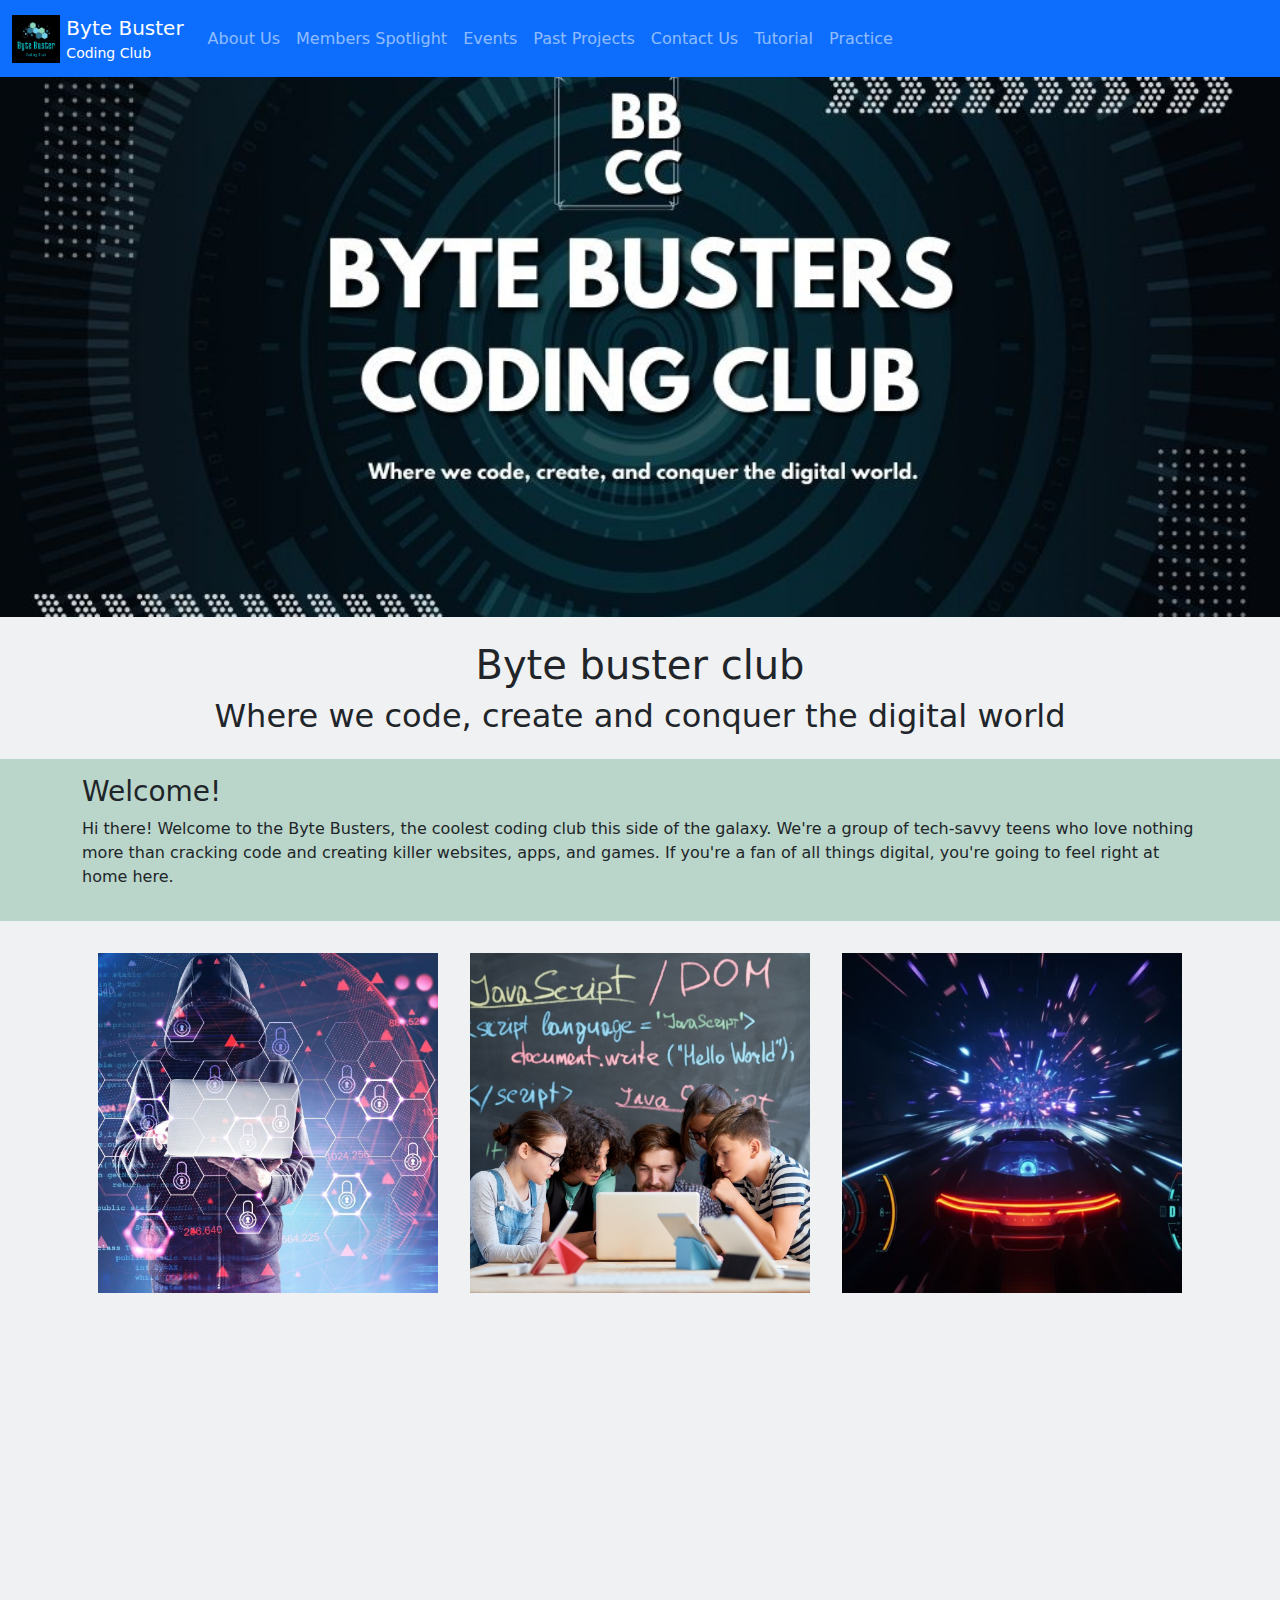
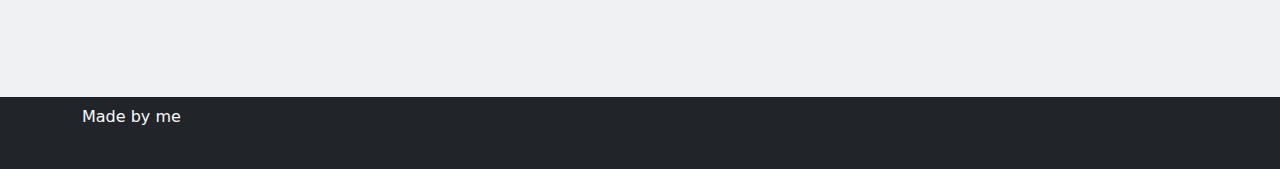
<file: index.html>
<!DOCTYPE html>
<html lang="en-SG">
<head>
	<meta charset="utf-8"/>
	<meta name="viewport" content="width=device-width"/>
	<!-- Take note that <head> section is different from header or <h1> -->
	<title>Byte Buster Coding Club</title>
	<script src="script/jquery.min.js"></script>
	<!-- Task 2: Add in script for script/bootstrap.js here -->
	<script src="script/bootstrap.js"></script>
	<link href="script/bootstrap.css" rel="stylesheet">
	<link href="script/index.css" rel="stylesheet">
	<!-- Task 3: Add in link to stylesheet script/index.css -->
	<link href="img/favicon-bbcc.png" rel="icon">
	<!-- Challenge: Add in icon img/favicon-bbcc.png -->
</head>
<body class="bg-secondary bg-opacity-10" style="min-width:320px">
	<header>
		<nav class="navbar navbar-dark navbar-expand-lg bg-primary">
			<div class="container-fluid">
				<a class="navbar-brand" href="index.html">
					<img src="img/logo-bbcc.png" alt="logo" class="d-inline-block" style="max-height:3rem">
					<span class="d-none d-sm-inline-block align-middle">Byte Buster<small class="d-block lh-xs fs-7">Coding Club</small></span>
				</a>
				<button class="navbar-toggler" type="button" data-bs-toggle="collapse" data-bs-target="#navlinks"><span class="navbar-toggler-icon"></span></button>
				<div class="collapse navbar-collapse" id="navlinks">
					<ul class="navbar-nav mr-auto mb-2 mb-lg-0">
						
						<li class="nav-item"><a class="nav-link" href="aboutus.html">About Us</a></li>
						<li class="nav-item"><a class="nav-link" href="memberspotlight.html">Members Spotlight</a></li>
						<li class="nav-item"><a class="nav-link" href="events.html">Events</a></li>
						<li class="nav-item"><a class="nav-link" href="projects.html">Past Projects</a></li>
						<li class="nav-item"><a class="nav-link" href="contacts.html">Contact Us</a></li>
						<li class="nav-item"><a class="nav-link" href="tutorial.html">Tutorial</a></li>
						<li class="nav-item"><a class="nav-link" href="practice.html">Practice</a></li>
						
            <!-- add list item for events.html --> 
            <!-- add list item for projects.html --> 
            <!-- add list item for contacts.html --> 
					</ul>
				</div>
			</div>
		</nav>
	</header>
	<!-- Here the main container where students should code -->
	<article class="min-vh-100">
		<!-- Start Banner Region -->
		<div id="banner"></div>
    <!-- End Banner Region -->
		<!-- Start Page Header -->
		<div class="container pt-4 py-3">
			<h1 class="text-center">Byte buster club</h1>
			<h2 class="text-center">Where we code, create and conquer the digital world</h2>
			
      <!-- (Page Header Task 1) Add a <h1> text here to add a Page Header
           There are <h1> to <h6> for different sizes -->
      
      <!-- (Page Header Task 2) Add a <h2> text to add a subtext or a tagline
          e.g. "Where we code, create and conquer the digital world" -->
      <!-- BONUS: Add a css class attribute attribute to make it center by adding text-center --> 
		</div>
    <!-- End Page Header -->
		<!-- Start Leading Text -->
		<div class="py-3 bg-success bg-opacity-25">
			<div class="container">
        <!-- (Leading Text 1) Add a <h3> class for the Welcome Note -->
				<h3>Welcome!</h3>
        <!-- (Leading Text 2) Add a <p> paragraph with a short introduction -->
				<p>Hi there! Welcome to the Byte Busters, the coolest coding club this side of the galaxy. We're a group of tech-savvy teens who love nothing more than cracking code and creating killer websites, apps, and games. If you're a fan of all things digital, you're going to feel right at home here.</p>
        
        <!-- Here is an example of what you can write in the paragraph :
        Hi there! Welcome to the Byte Busters, the coolest coding club this side of the galaxy. We're a group of tech-savvy teens who love nothing more than cracking code and creating killer websites, apps, and games. If you're a fan of all things digital, you're going to feel right at home here.
        -->
			</div>
		</div>
    <!-- End Leading Text -->
		<!-- Key section -->
		<div class="container py-3">
			<div class="d-flex flex-wrap justify-content-around">
				<div class="col-12 col-sm-6 col-md-4 col-xxl-3 p-3">
					<a class="position-relative img-overlay-container d-block" href="events.html">
						<img class="w-100" src="img/hacker.png" alt="hacker" decoding="async" loading="lazy"/>
						<div class="position-absolute top-0 left-0 w-100 h-100 bg-dark bg-opacity-75 text-light img-overlay">
							<span class="position-absolute top-50 left-50 translate-middle h4">Events</span>
						</div>
					</a>
				</div>
				<div class="col-12 col-sm-6 col-md-4 col-xxl-3 p-3">
					<a class="position-relative img-overlay-container d-block" href="memberspotlight.html">
						<img class="w-100" src="img/clubphoto.png" alt="hacker" decoding="async" loading="lazy"/>
						<div class="position-absolute top-0 left-0 w-100 h-100 bg-dark bg-opacity-75 text-light img-overlay">
							<span class="position-absolute top-50 left-50 translate-middle h4">Members Spotlight</span>
						</div>
					</a>
				</div>
				<div class="col-12 col-sm-6 col-md-4 col-xxl-3 p-3">
					<a class="position-relative img-overlay-container d-block" href="projects.html">
						<img class="w-100" src="img/gamescene-2.png" alt="hacker" decoding="async" loading="lazy"/>
						<div class="position-absolute top-0 left-0 w-100 h-100 bg-dark bg-opacity-75 text-light img-overlay">
							<span class="position-absolute top-50 left-50 translate-middle h4">Past Projects</span>
						</div>
					</a>
				</div>
				<div class="col-12 col-sm-6 col-md-4 col-xxl-3 p-3">
					<a class="position-relative img-overlay-container d-block" href="contacts.html">
						<img class="w-100" src="img/contactus.png" alt="hacker" decoding="async" loading="lazy"/>
						<div class="position-absolute top-0 left-0 w-100 h-100 bg-dark bg-opacity-75 text-light img-overlay">
							<span class="position-absolute top-50 left-50 translate-middle h4">Contact Us</span>
						</div>
					</a>
				</div>
        <!-- (Link 1) Add in links to Past Projects here later -->
        <!-- (Link 2) Add in links to Contact Us here later -->
        <!-- You can use the same format to add more section links here in the future -->
			</div>
		</div>
	</article>
	<footer class="bg-dark text-light">
    <div class="container py-2 pb-4">
      <!-- Footer Task 1: add in your footer here. usually all rights reserved your club/ company name -->
		<p>Made by me</p>
    </div>
  </footer>
  <!-- End of coding region -->
</body>
</html>
</file>
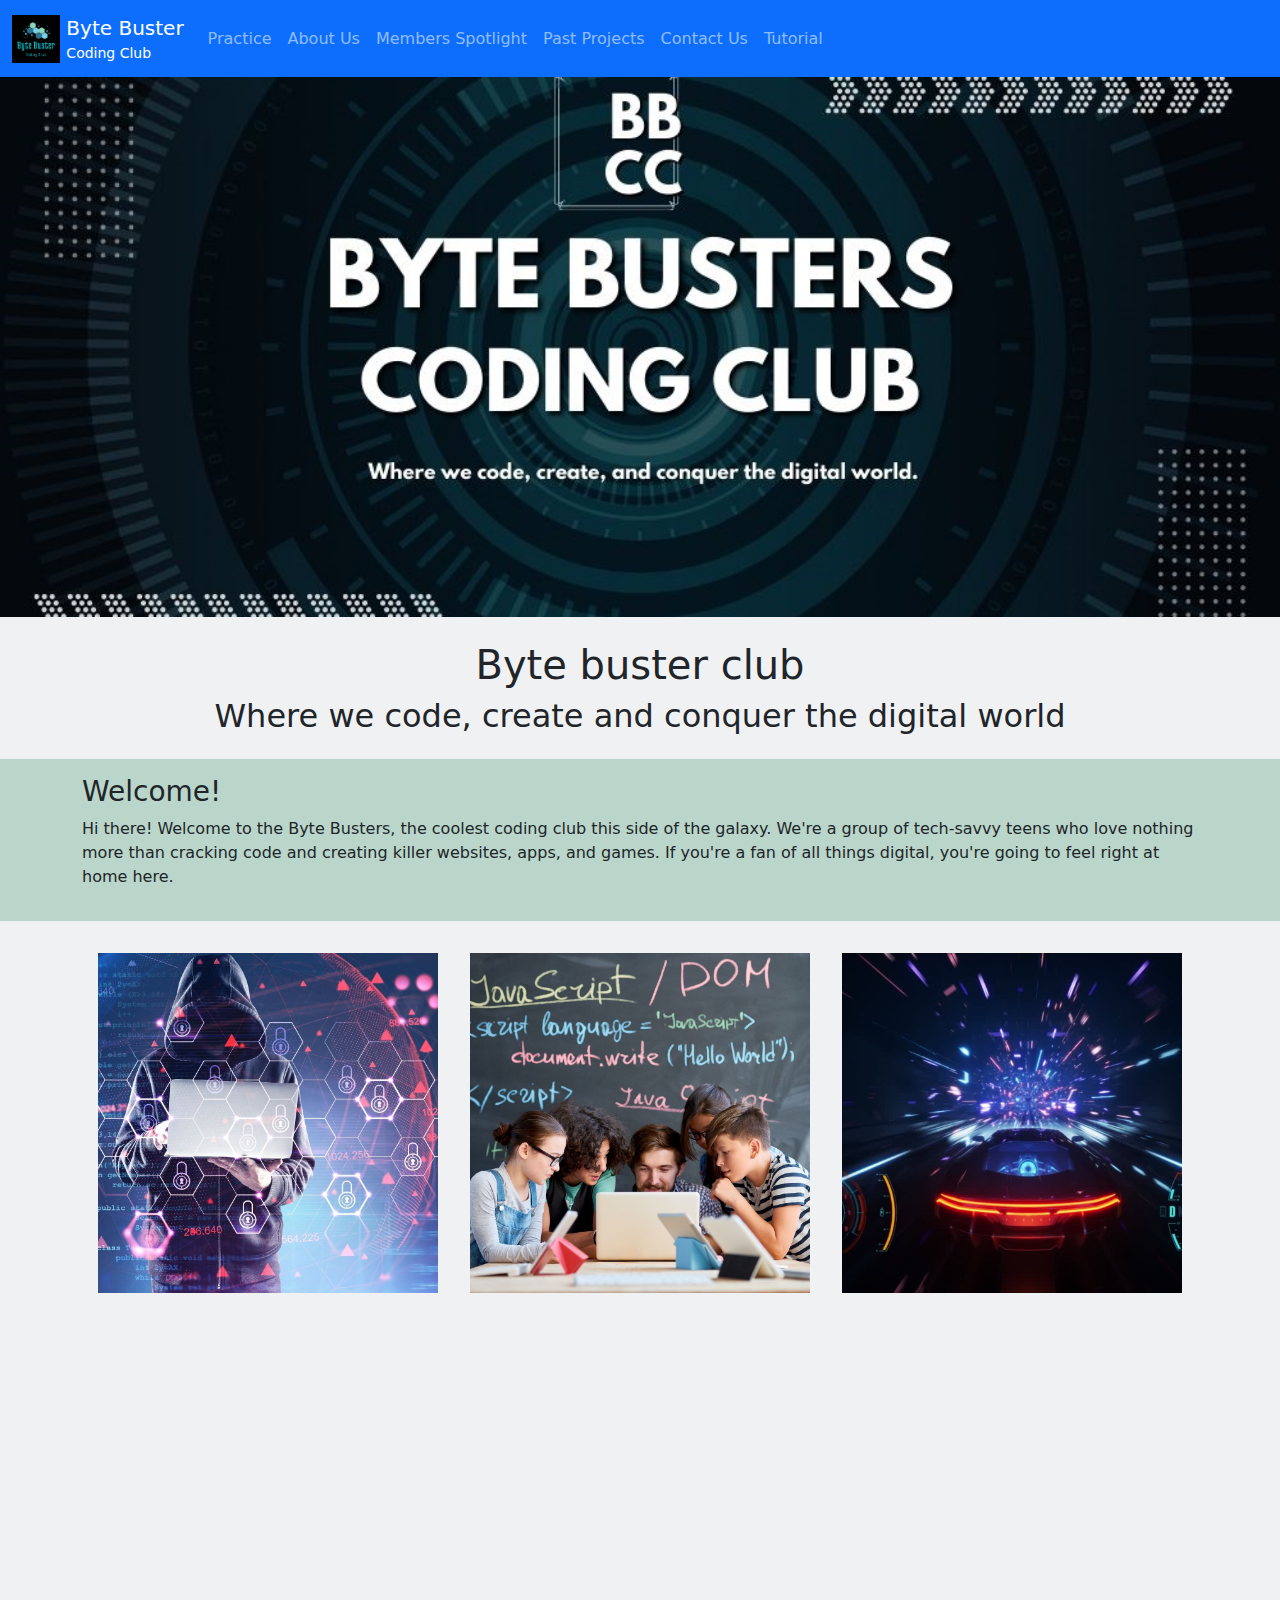
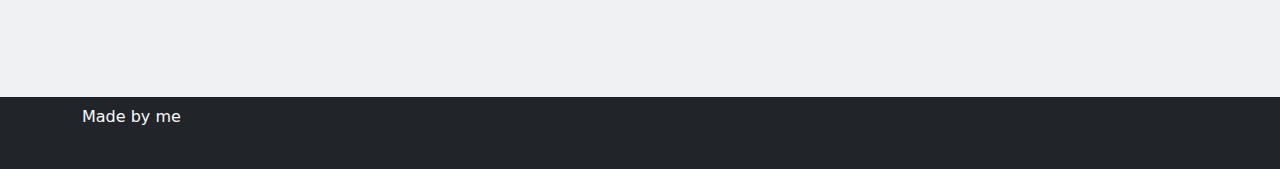
<file: gareth-WebThinker1-Students-Copy/index.html>
<!DOCTYPE html>
<html lang="en-SG">
<head>
	<meta charset="utf-8"/>
	<meta name="viewport" content="width=device-width"/>
	<!-- Take note that <head> section is different from header or <h1> -->
	<title>Byte Buster Coding Club</title>
	<script src="script/jquery.min.js"></script>
	<!-- Task 2: Add in script for script/bootstrap.js here -->
	<script src="script/bootstrap.js"></script>
	<link href="script/bootstrap.css" rel="stylesheet">
	<link href="script/index.css" rel="stylesheet">
	<!-- Task 3: Add in link to stylesheet script/index.css -->
	<link href="img/favicon-bbcc.png" rel="icon">
	<!-- Challenge: Add in icon img/favicon-bbcc.png -->
</head>
<body class="bg-secondary bg-opacity-10" style="min-width:320px">
	<header>
		<nav class="navbar navbar-dark navbar-expand-lg bg-primary">
			<div class="container-fluid">
				<a class="navbar-brand" href="index.html">
					<img src="img/logo-bbcc.png" alt="logo" class="d-inline-block" style="max-height:3rem">
					<span class="d-none d-sm-inline-block align-middle">Byte Buster<small class="d-block lh-xs fs-7">Coding Club</small></span>
				</a>
				<button class="navbar-toggler" type="button" data-bs-toggle="collapse" data-bs-target="#navlinks"><span class="navbar-toggler-icon"></span></button>
				<div class="collapse navbar-collapse" id="navlinks">
					<ul class="navbar-nav mr-auto mb-2 mb-lg-0">
						<li class="nav-item"><a class="nav-link" href="practice.html">Practice</a></li>
						<li class="nav-item"><a class="nav-link" href="aboutus.html">About Us</a></li>
						<li class="nav-item"><a class="nav-link" href="memberspotlight.html">Members Spotlight</a></li>
						<li class="nav-item"><a class="nav-link" href="projects.html">Past Projects</a></li>
						<li class="nav-item"><a class="nav-link" href="contacts.html">Contact Us</a></li>
						<li class="nav-item"><a class="nav-link" href="tutorial.html">Tutorial</a></li>
						
            <!-- add list item for events.html --> 
            <!-- add list item for projects.html --> 
            <!-- add list item for contacts.html --> 
					</ul>
				</div>
			</div>
		</nav>
	</header>
	<!-- Here the main container where students should code -->
	<article class="min-vh-100">
		<!-- Start Banner Region -->
		<div id="banner"></div>
    <!-- End Banner Region -->
		<!-- Start Page Header -->
		<div class="container pt-4 py-3">
			<h1 class="text-center">Byte buster club</h1>
			<h2 class="text-center">Where we code, create and conquer the digital world</h2>
			
      <!-- (Page Header Task 1) Add a <h1> text here to add a Page Header
           There are <h1> to <h6> for different sizes -->
      
      <!-- (Page Header Task 2) Add a <h2> text to add a subtext or a tagline
          e.g. "Where we code, create and conquer the digital world" -->
      <!-- BONUS: Add a css class attribute attribute to make it center by adding text-center --> 
		</div>
    <!-- End Page Header -->
		<!-- Start Leading Text -->
		<div class="py-3 bg-success bg-opacity-25">
			<div class="container">
        <!-- (Leading Text 1) Add a <h3> class for the Welcome Note -->
				<h3>Welcome!</h3>
        <!-- (Leading Text 2) Add a <p> paragraph with a short introduction -->
				<p>Hi there! Welcome to the Byte Busters, the coolest coding club this side of the galaxy. We're a group of tech-savvy teens who love nothing more than cracking code and creating killer websites, apps, and games. If you're a fan of all things digital, you're going to feel right at home here.</p>
        
        <!-- Here is an example of what you can write in the paragraph :
        Hi there! Welcome to the Byte Busters, the coolest coding club this side of the galaxy. We're a group of tech-savvy teens who love nothing more than cracking code and creating killer websites, apps, and games. If you're a fan of all things digital, you're going to feel right at home here.
        -->
			</div>
		</div>
    <!-- End Leading Text -->
		<!-- Key section -->
		<div class="container py-3">
			<div class="d-flex flex-wrap justify-content-around">
				<div class="col-12 col-sm-6 col-md-4 col-xxl-3 p-3">
					<a class="position-relative img-overlay-container d-block" href="events.html">
						<img class="w-100" src="img/hacker.png" alt="hacker" decoding="async" loading="lazy"/>
						<div class="position-absolute top-0 left-0 w-100 h-100 bg-dark bg-opacity-75 text-light img-overlay">
							<span class="position-absolute top-50 left-50 translate-middle h4">Events</span>
						</div>
					</a>
				</div>
				<div class="col-12 col-sm-6 col-md-4 col-xxl-3 p-3">
					<a class="position-relative img-overlay-container d-block" href="memberspotlight.html">
						<img class="w-100" src="img/clubphoto.png" alt="hacker" decoding="async" loading="lazy"/>
						<div class="position-absolute top-0 left-0 w-100 h-100 bg-dark bg-opacity-75 text-light img-overlay">
							<span class="position-absolute top-50 left-50 translate-middle h4">Members Spotlight</span>
						</div>
					</a>
				</div>
				<div class="col-12 col-sm-6 col-md-4 col-xxl-3 p-3">
					<a class="position-relative img-overlay-container d-block" href="projects.html">
						<img class="w-100" src="img/gamescene-2.png" alt="hacker" decoding="async" loading="lazy"/>
						<div class="position-absolute top-0 left-0 w-100 h-100 bg-dark bg-opacity-75 text-light img-overlay">
							<span class="position-absolute top-50 left-50 translate-middle h4">Past Projects</span>
						</div>
					</a>
				</div>
				<div class="col-12 col-sm-6 col-md-4 col-xxl-3 p-3">
					<a class="position-relative img-overlay-container d-block" href="contacts.html">
						<img class="w-100" src="img/contactus.png" alt="hacker" decoding="async" loading="lazy"/>
						<div class="position-absolute top-0 left-0 w-100 h-100 bg-dark bg-opacity-75 text-light img-overlay">
							<span class="position-absolute top-50 left-50 translate-middle h4">Contact Us</span>
						</div>
					</a>
				</div>
        <!-- (Link 1) Add in links to Past Projects here later -->
        <!-- (Link 2) Add in links to Contact Us here later -->
        <!-- You can use the same format to add more section links here in the future -->
			</div>
		</div>
	</article>
	<footer class="bg-dark text-light">
    <div class="container py-2 pb-4">
      <!-- Footer Task 1: add in your footer here. usually all rights reserved your club/ company name -->
		<p>Made by me</p>
    </div>
  </footer>
  <!-- End of coding region -->
</body>
</html>
</file>
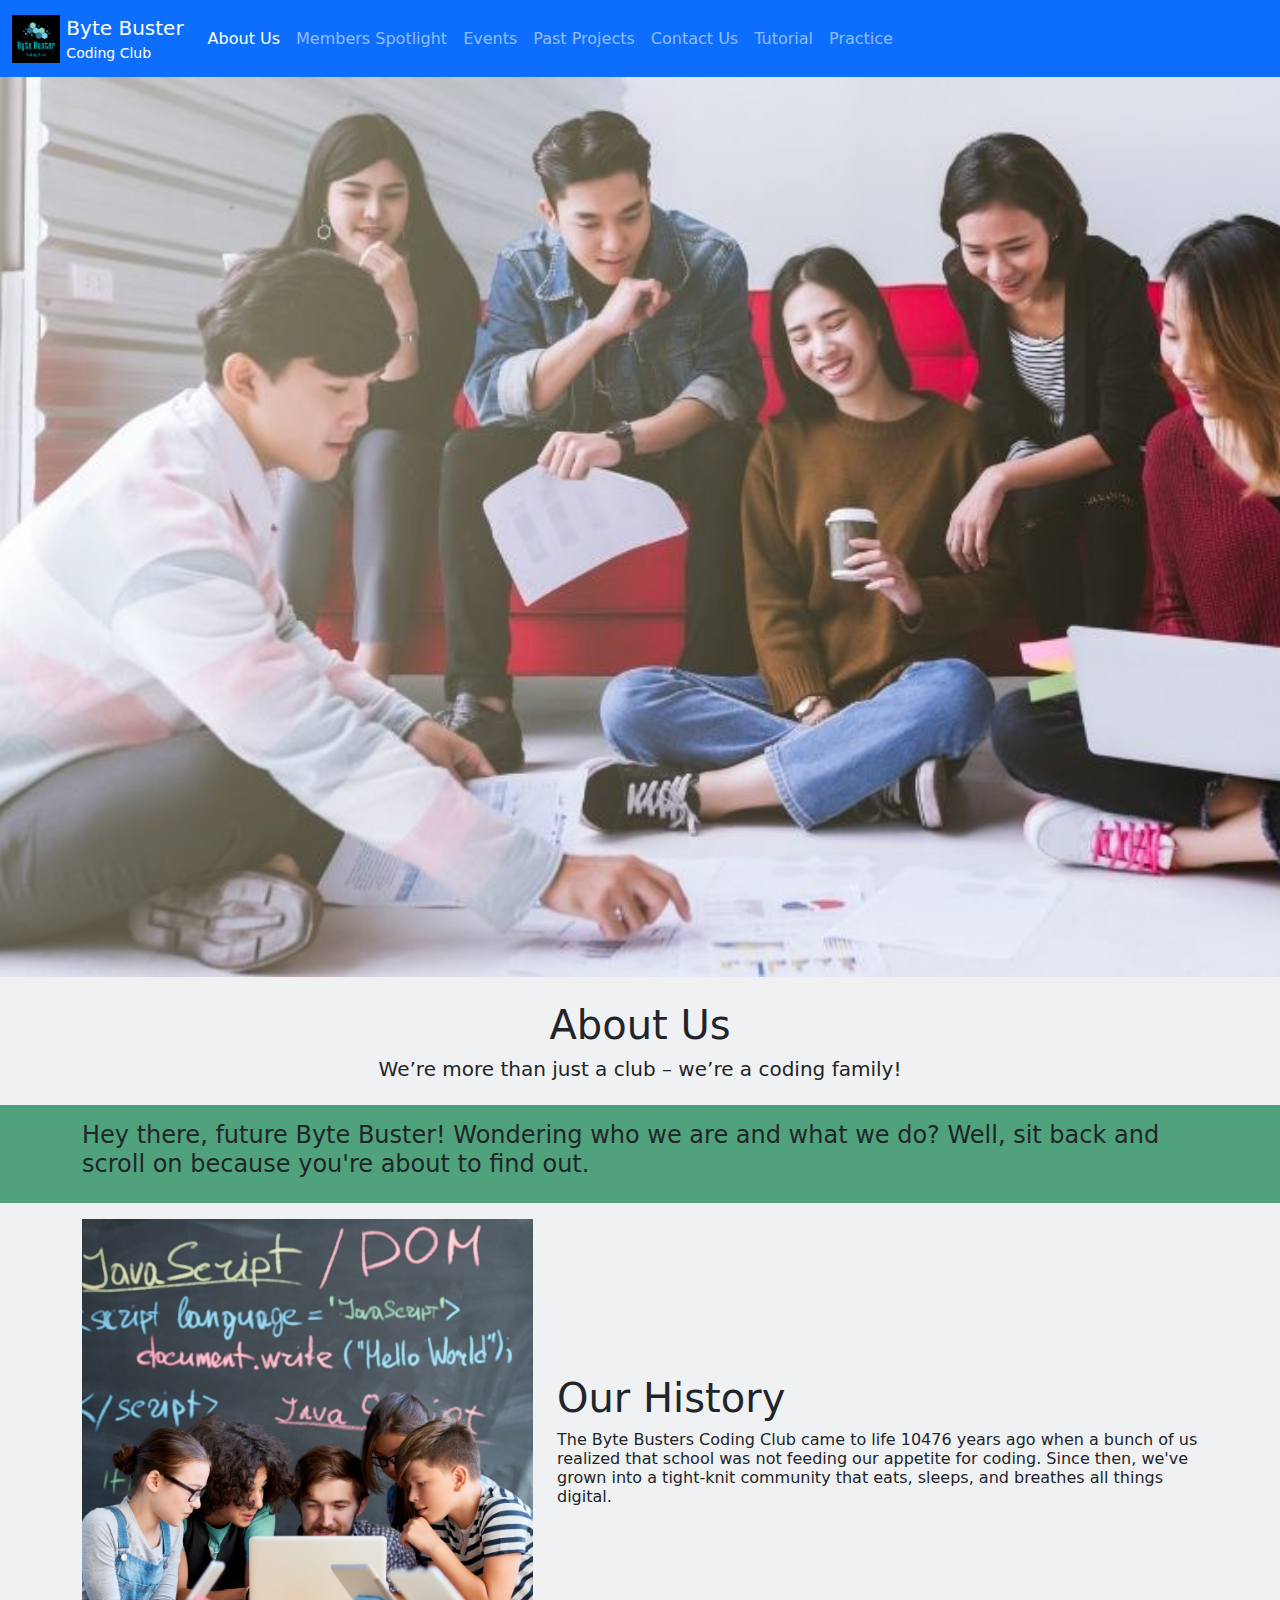
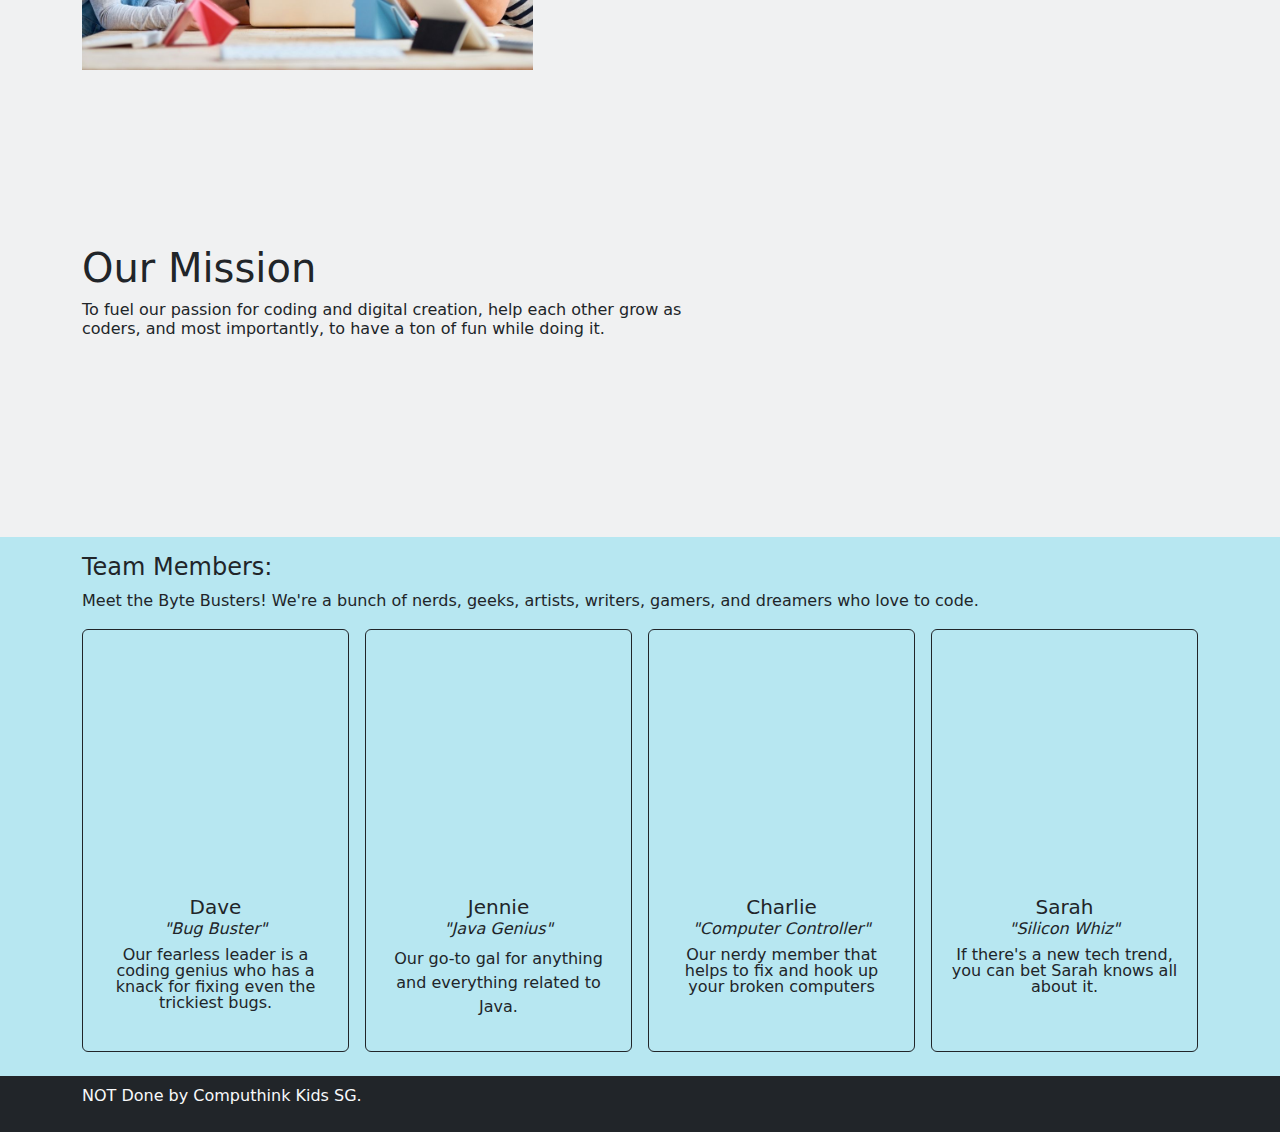
<file: aboutus.html>
<!DOCTYPE html>
<html lang="en-SG">
<head>
	<meta charset="utf-8"/>
	<meta name="viewport" content="width=device-width"/>
	<title>Byte Buster Coding Club</title>
	<script src="script/jquery.min.js"></script>
	<!-- Head Task 1: Add in script for script/bootstrap.js here -->
	<link href="script/bootstrap.css" rel="stylesheet">
	<script src="script/bootstrap.js"></script>
	<!-- Head Task 2: Add in link to stylesheet script/aboutus.css -->
	<link href="script/aboutus.css" rel="stylesheet">
	<!-- Head Task 3: Add in icon img/favicon-bbcc.png -->
	<link href="img/favicon-bbcc.png" rel="icon">
</head>
<body class="bg-secondary bg-opacity-10" style="min-width:320px">
	<header>
		<nav class="navbar navbar-dark navbar-expand-lg bg-primary">
			<div class="container-fluid">
				<a class="navbar-brand" href="index.html">
					<img src="img/logo-bbcc.png" alt="logo" class="d-inline-block" style="max-height:3rem" loading="lazy" decoding="async">
					<span class="d-none d-sm-inline-block align-middle">Byte Buster<small class="d-block lh-xs fs-7">Coding Club</small></span>
				</a>
				<button class="navbar-toggler" type="button" data-bs-toggle="collapse" data-bs-target="#navlinks"><span class="navbar-toggler-icon"></span></button>
				<div class="collapse navbar-collapse" id="navlinks">
					<ul class="navbar-nav mr-auto mb-2 mb-lg-0">
						
						<li class="nav-item"><a class="nav-link active" href="aboutus.html">About Us</a></li>
						<li class="nav-item"><a class="nav-link" href="memberspotlight.html">Members Spotlight</a></li>
						<li class="nav-item"><a class="nav-link" href="events.html">Events</a></li>
						<li class="nav-item"><a class="nav-link" href="projects.html">Past Projects</a></li>
						<li class="nav-item"><a class="nav-link" href="contacts.html">Contact Us</a></li>
						<li class="nav-item"><a class="nav-link" href="tutorial.html">Tutorial</a></li>
						<li class="nav-item"><a class="nav-link" href="practice.html">Practice</a></li>

					</ul>
				</div>
			</div>
		</nav>
	</header>
	<!-- Here the main container where students should code -->
	<article class="min-vh-100">
		<!-- Banner Region -->
		<div id="banner"></div>
		<!-- Page Header -->
		<div class="container pt-4 py-3">
			<!-- Fill in the corresponding Page Heading. -->
			<h1 class="text-center">About Us</h1> 
			<h5 class="text-center">We’re more than just a club – we’re a coding family!</h4>  
		</div>
		<!-- Leading Text -->
		<!-- Change the background of the leading text -->
		<div class="py-3 bg-success bg-opacity-75">
			<div class="container">
				<!-- Fill in the description lead text -->
				<h4>Hey there, future Byte Buster! Wondering who we are and what we do? Well, sit back and scroll on because you're about to find out. </h4>
			</div>
		</div>
		<!-- Key section -->
		<div class="container py-3">
			<div class="row align-items-center">
				<div class="col col-12 col-md-5 order-1 order-md-0">
					<!-- Photo Task 1: Add a photo here : img/clubphoto.png -->
					<img class="d-block mx-auto w-50 w-md-100" src="img/clubphoto.png" loading="lazy" decoding="async">
				</div>
				<div class="col col-12 col-md-7">
					<!-- Text Task 1: Add in the History -->
					<h1>Our History</h1>
					<h6>The Byte Busters Coding Club came to life 10476  years ago when a bunch of us realized that school was not feeding our appetite for coding. Since then, we've grown into a tight-knit community that eats, sleeps, and breathes all things digital.</h3> 
				</div>
			</div>
			<div class="row align-items-center">
				<div class="col col-12 col-md-7">
					<!-- Text Task 2: Add in the Mission -->
					<h1>Our Mission</h1>
					<h6>To fuel our passion for coding and digital creation, help each other grow as coders, and most importantly, to have a ton of fun while doing it.</h6> 
				</div>
				<div class="col col-12 col-md-5 order-1 order-md-0">
					<!-- Photo Task 2: Add a photo here : img/memberspotlight.png -->
					<!-- Follow the codes in Photo Task 1 -->
					<img class="d-block mx-auto w-50 w-md-100" src="img/memberspotlight.png" loading="lazy" decoding="async">
				</div>
			</div>
		</div>
		<!-- Member Spotlight -->
		<div class="py-3 pb-4 bg-info bg-opacity-25">
			<div class="container">
				<h3 class="h4">Team Members:</h3>
				<p>Meet the Byte Busters! We're a bunch of nerds, geeks, artists, writers, gamers, and dreamers who love to code.</p>
				<div class="row g-3 justify-content-center align-items-stretch">
					<div class="col col-6 col-md-4 col-xl-3">
						<div class="card border-dark p-3 text-center bg-transparent h-100">
							<div>
								<!-- Add Image of Dave (Sample image: clubmember.png) -->
								
								<img class="w-100 rounded-circle mx-auto" src="img/clubmember.png" alt="Dave's picture" loading="lazy" decoding="async"/>
							</div>
							<p class="h5 pt-3">Dave</p>
							
							<p class="h6 mt-n2 fw-normal fst-italic">"Bug Buster"</p>
							<p class="lh-1">Our fearless leader is a coding genius who has a knack for fixing even the trickiest bugs.</p>
						</div>
					</div>
					<div class="col col-6 col-md-4 col-xl-3">
						<div class="card border-dark p-3 text-center bg-transparent h-100">
							<div>
								<!-- Add Image of Jennie (Sample image: clubmember4.png) -->
								<img class="w-100 rounded-circle mx-auto" src="img/clubmember2.png" alt="Jennie's picture"loading="lazy" decoding="async"/>
							</div>
							<p class="h5 pt-3">Jennie</p>
							<p class="h6 mt-n2 fw-normal fst-italic">"Java Genius"</p
							<p class="lh-1">Our go-to gal for anything and everything related to Java.</p>
						</div>
					</div>
					<div class="col col-6 col-md-4 col-xl-3">
						<div class="card border-dark p-3 text-center bg-transparent h-100">
							<div>
								<!-- Add Image of Charlie (Sample image: clubmember3.png) -->
								<img class="w-100 rounded-circle mx-auto" src="img/clubmember3.png" alt="Charlie's picture" loading="lazy" decoding="async"/>
							</div>
							<p class="h5 pt-3">Charlie</p>
							<p class="h6 mt-n2 fw-normal fst-italic">"Computer Controller"</p>
							<p class="lh-1">Our nerdy member that helps to fix and hook up your broken computers</p>
						</div>
					</div>
					<div class="col col-6 col-md-4 col-xl-3">
						<div class="card border-dark p-3 text-center bg-transparent h-100">
							<div>
								<!-- Add Image of Sarah (Sample image: clubmember2.png) -->
								<img class="w-100 rounded-circle mx-auto" src="img/clubmember4.png" alt="Sarah's picture" loading="lazy" decoding="async"/>
							</div>
							<p class="h5 pt-3">Sarah</p>
							<p class="h6 mt-n2 fw-normal fst-italic">"Silicon Whiz"</p>
							<p class="lh-1">If there's a new tech trend, you can bet Sarah knows all about it.</p>
						</div>
					</div>
				</div>
			</div>
		</div>
	</article>
	<!-- End of coding region -->
	<footer class="bg-dark text-light"><div class="container py-2 pb-4"> NOT Done by Computhink Kids SG.</div></footer>
</body>
</html>
</file>
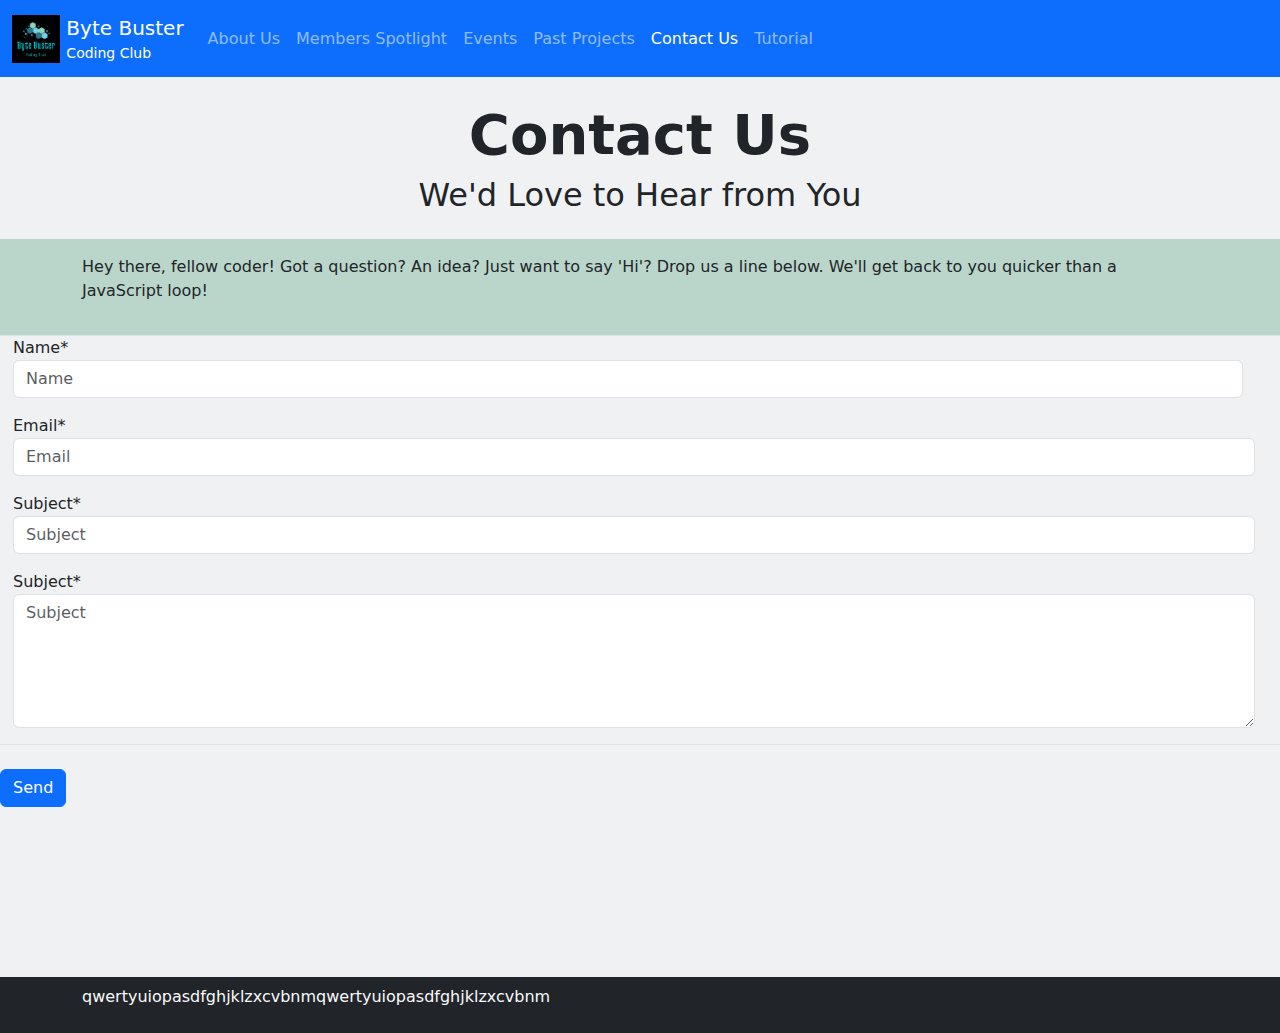
<file: contacts.html>
<!DOCTYPE html>
<html lang="en-SG">
	<head>
		<meta charset="utf-8"/>
		<meta name="viewport" content="width=device-width"/>
		<title>Byte Buster Coding Club</title>
		<script src="script/jquery.min.js"></script>
		<script src="script/bootstrap.js"></script>

		<link href="script/bootstrap.css" rel="stylesheet" />
		<link href="script/contacts.css" rel="stylesheet" />
		<link href="img/favicon-bbcc.png" rel="icon" />
	</head>
	<body class="bg-secondary bg-opacity-10" style="min-width:320px">
		<header>
			<nav class="navbar navbar-dark navbar-expand-lg bg-primary">
				<div class="container-fluid">
					<a class="navbar-brand" href="index.html">
						<img src="img/logo-bbcc.png" alt="logo" class="d-inline-block" style="max-height:3rem">
						<span class="d-none d-sm-inline-block align-middle">Byte Buster<small class="d-block lh-xs fs-7">Coding Club</small></span>
					</a>
					<button class="navbar-toggler" type="button" data-bs-toggle="collapse" data-bs-target="#navlinks"><span class="navbar-toggler-icon"></span></button>
					<div class="collapse navbar-collapse" id="navlinks">
						<ul class="navbar-nav mr-auto mb-2 mb-lg-0">
							<li class="nav-item"><a class="nav-link" href="aboutus.html">About Us</a></li>
							<li class="nav-item"><a class="nav-link" href="memberspotlight.html">Members Spotlight</a></li>
							<li class="nav-item"><a class="nav-link" href="events.html">Events</a></li>
							<li class="nav-item"><a class="nav-link" href="projects.html">Past Projects</a></li>
							<li class="nav-item"><a class="nav-link active" href="contacts.html">Contact Us</a></li>
							<li class="nav-item"><a class="nav-link" href="tutorial.html">Tutorial</a></li>
						</ul>
					</div>
				</div>
			</nav>
		</header>
		<!-- Here the main container where students should code -->
		<article class="min-vh-100">
			<!-- Banner Region -->
			<div id="banner"></div>
			<!-- Page Header -->
			<div class="container pt-4 py-3">
				<h1 class="text-center fw-bold display-4">Contact Us</h1>
				<h2 class="text-center fw-normal">We'd Love to Hear from You</h2>
			</div>
			<!-- Leading Text -->
			<div class="py-3 bg-success bg-opacity-25 ">
				<div class="container ">
					<p>Hey there, fellow coder! Got a question? An idea? Just want to say 'Hi'? Drop us a line below. We'll get back to you quicker than a JavaScript loop!</p>
				</div>
			</div>

			<div class="row border mt-6 mb-4 ">
				<div class="col-12 pl-4 pr-5 pb-3">
				<form>
					<label for="firstname">Name*</label>
					<input type="text" class="form-control" id="name" name="name" placeholder="Name">
				</form>
			
				</div>

				<div class="row pl-4 pb-3 ">
				<form>
					<label for="email">Email*</label>
					<input type="email" class="form-control" id="email" name="email" placeholder="Email">
				</form>
				</div>

				<div class="row pl-4 pb-3">
					<form>
					<label for="subject">Subject*</label>
					<input type="text" class="form-control" id="subject" name="subject" placeholder="Subject">
					</form>
				</div>

				<div class="row pl-4 pb-3">
					<form>
						<label for="subject">Subject*</label>
						<textarea type="text" class="form-control" id="subjectabt" name="subject"  placeholder="Subject" rows="5" ></textarea>
					
					</form>
				</div>
			
			</div>

			<div id="validation" class="d-none text-danger">
				<p> *Do not leave empty </p>
			</div>
			<div id="notEnoughLetters" class="d-none text-danger">
				<p> *Need at least 10 characters </p>
			</div>
			<div>
				<button type="button" class="btn btn-primary mb-4" onclick="validate()" id="btn">Send</button>
			</div>
			
			<script>
				const validate = () => {
					if (document.getElementById("name").value.length==0) {
						document.getElementById("validation").classList = "text-danger";
					}else {
						document.getElementById("validation").classList = "d-none";
					}
			
					if (document.getElementById("name").value.length==0) {
						document.getElementById("name").classList = "form-control is-invalid";
					}else{
						document.getElementById("name").classList = "form-control ";
					}				  
		
					if (document.getElementById("email").value.length==0) {
						document.getElementById("validation").classList = "text-danger";
					}else {
						document.getElementById("validation").classList = "d-none";
					}
			
					if (document.getElementById("email").value.length==0) {
						document.getElementById("email").classList = "form-control is-invalid";
					}else{
						document.getElementById("email").classList = "form-control ";
					}

					if (document.getElementById("subject").value.length==0) {
						document.getElementById("validation").classList = "text-danger";
					}else {
						document.getElementById("validation").classList = "d-none";
					}
			
					if (document.getElementById("subject").value.length==0) {
						document.getElementById("subject").classList = "form-control is-invalid";
					}else{
						document.getElementById("subject").classList = "form-control ";
					}

					if (document.getElementById("subjectabt").value.length==0) {
						document.getElementById("validation").classList = "text-danger";
					}else {
						document.getElementById("validation").classList = "d-none";
					}

					if (document.getElementById("subjectabt").value.length==0) {
						document.getElementById("subjectabt").classList = "form-control is-invalid";
					}else{
						document.getElementById("subjectabt").classList = "form-control ";
					}

					if (document.getElementById("subjectabt").value.length < 10) {
						document.getElementById("notEnoughLetters").classList = "text-danger";

				    }else{
						document.getElementById("notEnoughLetters").classList = "d-none";
					}

					console.log(document.getElementById("validation").classList.includes("d-none"));

				  	// if (document.getElementById("validation").classList.includes("d-none")) {
					// 	document.getElementById("btn").removeAttribute("type")
					// }else{
					//  	document.getElementById("validation").classList == "text-danger";
					// }

					// if (document.querySelectorAll('is-invalid').length === 0) window.location.reload();
				}
			  </script>



		</article>
		
		<footer class="bg-dark text-light"><div class="container py-2 pb-4">qwertyuiopasdfghjklzxcvbnmqwertyuiopasdfghjklzxcvbnm</div></footer>
	</body>
</html>
</file>
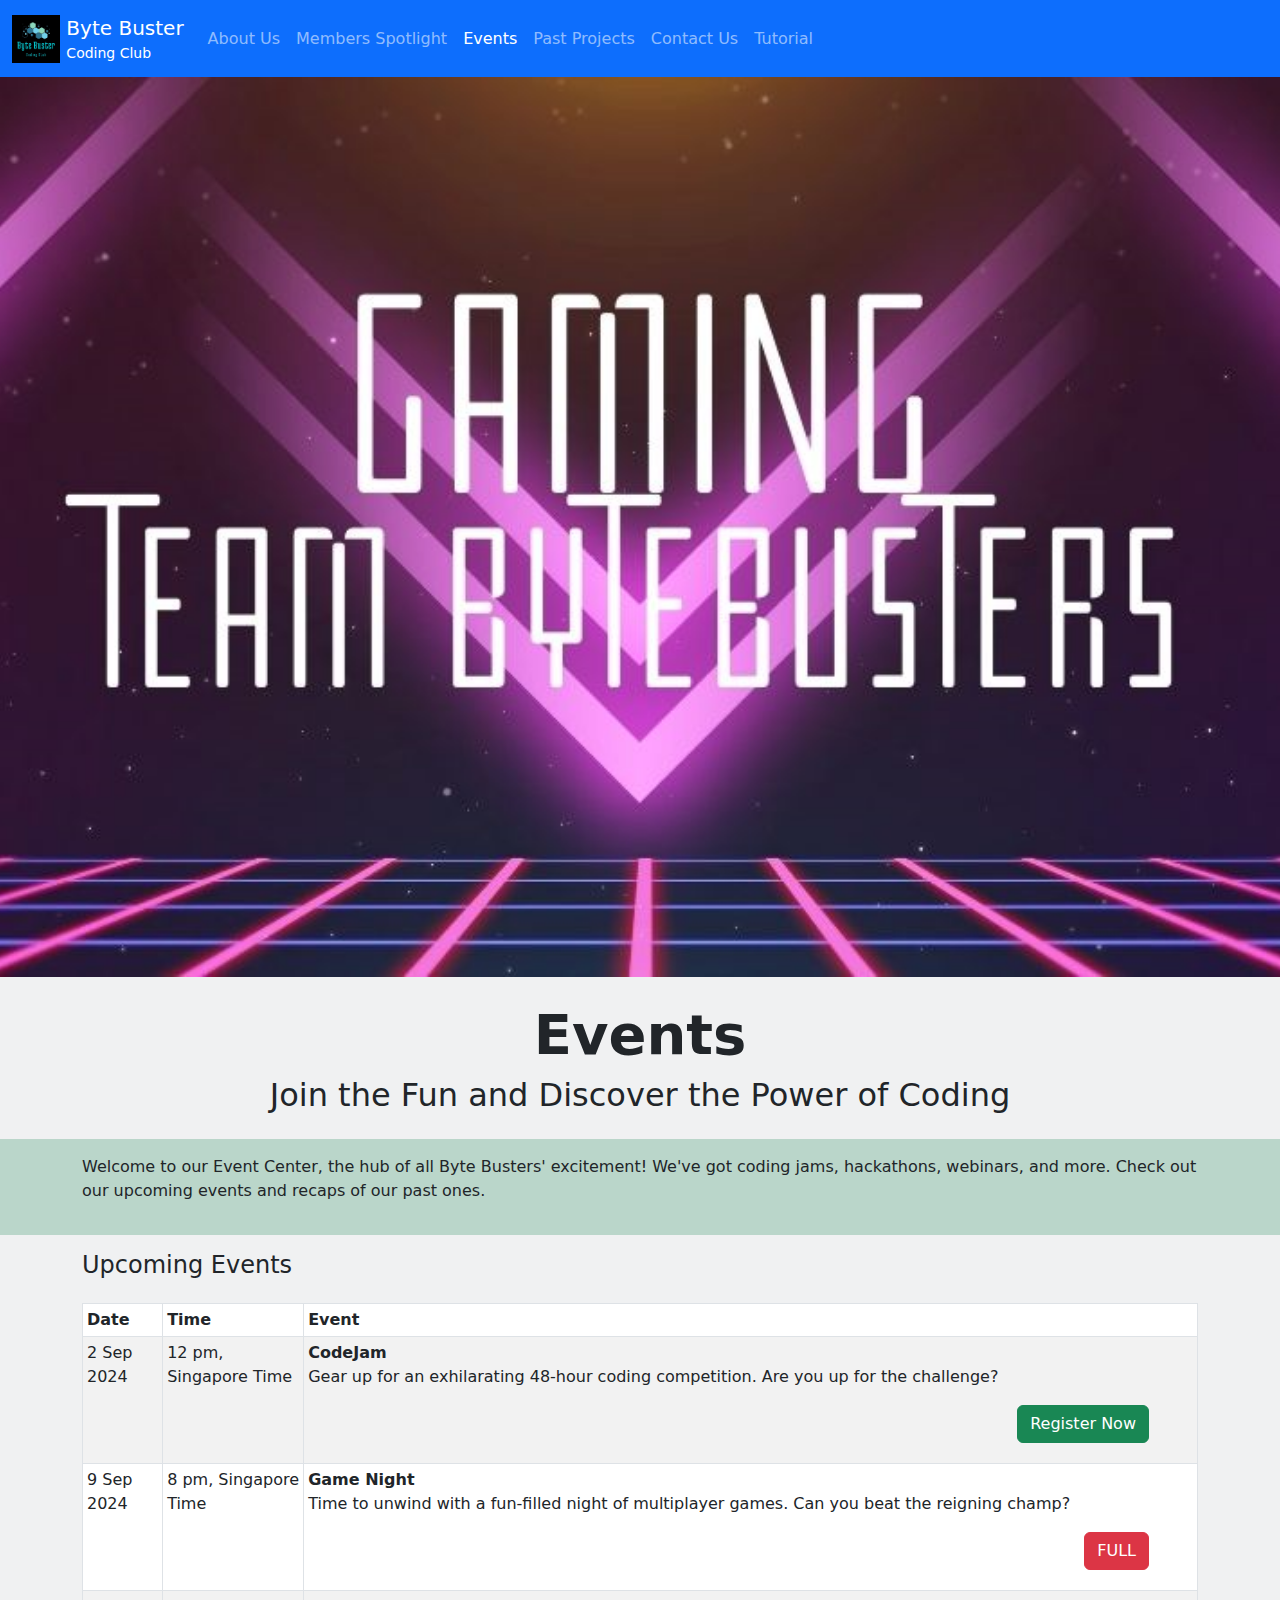
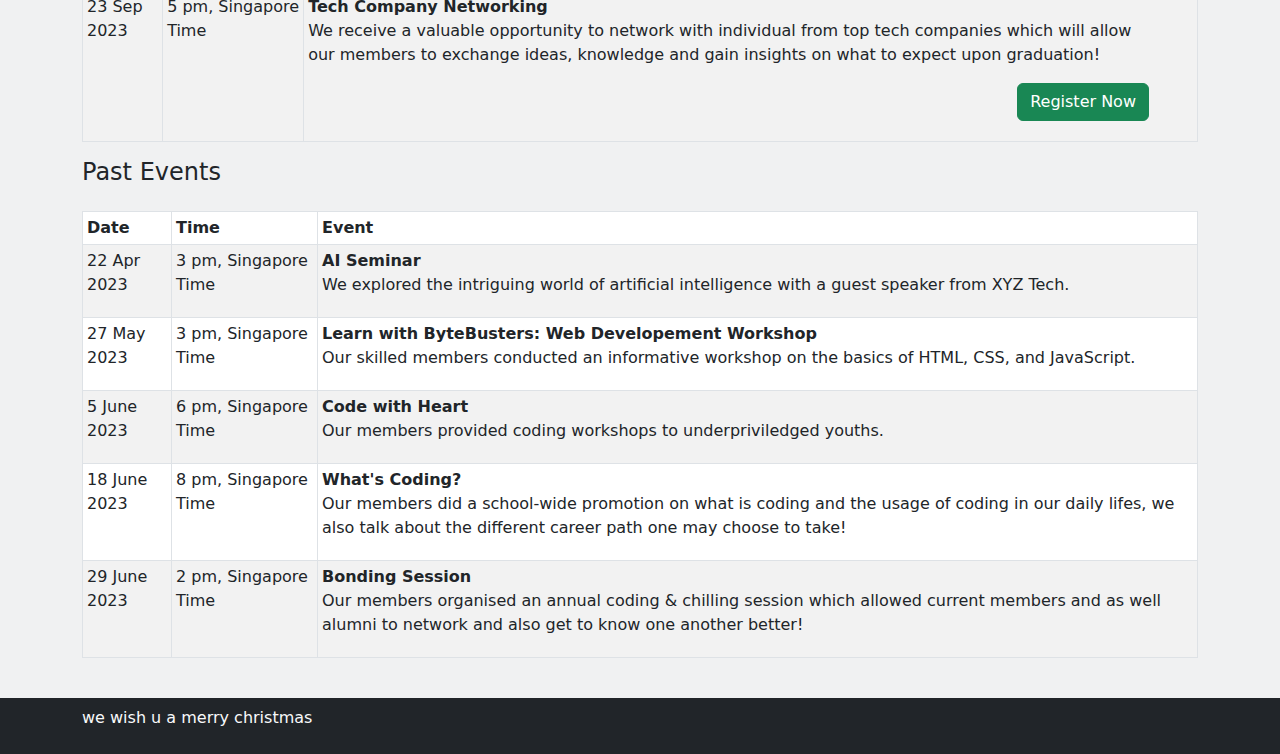
<file: events.html>
<!DOCTYPE html>
<html lang="en-SG">
<head>
  <meta charset="utf-8" />
  <meta name="viewport" content="width=device-width" />
  <title>Byte Buster Coding Club</title>
  <script src="script/jquery.min.js"></script>
  <script src="script/bootstrap.js"></script>
  <link href="script/bootstrap.css" rel="stylesheet" />
  <link href="script/events.css" rel="stylesheet" />
  <link href="img/favicon-bbcc.png" rel="icon" />
</head>
<body class="bg-secondary bg-opacity-10" style="min-width:320px">
  <header>
    <nav class="navbar navbar-dark navbar-expand-lg bg-primary">
      <div class="container-fluid">
        <a class="navbar-brand" href="index.html">
          <img src="img/logo-bbcc.png" alt="logo" class="d-inline-block" style="max-height:3rem">
          <span class="d-none d-sm-inline-block align-middle">Byte Buster<small class="d-block lh-xs fs-7">Coding Club</small></span>
        </a>
        <button class="navbar-toggler" type="button" data-bs-toggle="collapse" data-bs-target="#navlinks"><span class="navbar-toggler-icon"></span></button>
        <div class="collapse navbar-collapse" id="navlinks">
          <ul class="navbar-nav mr-auto mb-2 mb-lg-0">
            <li class="nav-item"><a class="nav-link" href="aboutus.html">About Us</a></li>
            <li class="nav-item"><a class="nav-link" href="memberspotlight.html">Members Spotlight</a></li>
            <li class="nav-item"><a class="nav-link active" href="events.html">Events</a></li>
            <li class="nav-item"><a class="nav-link" href="projects.html">Past Projects</a></li>
            <li class="nav-item"><a class="nav-link" href="contacts.html">Contact Us</a></li>
            <li class="nav-item"><a class="nav-link" href="tutorial.html">Tutorial</a></li>
          </ul>
        </div>
      </div>
    </nav>
  </header>
  <!-- Here the main container where students should code -->
  <article class="min-vh-100">
    <!-- Banner Region -->
    <div id="banner"></div>
    <!-- Page Header -->
    <div class="container pt-4 py-3">
      <h1 class="text-center fw-bold display-4">Events</h1>
      <h2 class="text-center fw-normal">Join the Fun and Discover the Power of Coding</h2>
    </div>
    <!-- Leading Text -->
    <div class="py-3 bg-success bg-opacity-25">
      <div class="container">
        <p>Welcome to our Event Center, the hub of all Byte Busters' excitement! We've got coding jams, hackathons, webinars, and more. Check out our upcoming events and recaps of our past ones.</p>
      </div>
    </div>
    <!-- Key section -->
    <div class="container py-3 pb-4">
      <h1 class="h4 pb-3">Upcoming Events</h1>

      <!-- Add the class needed to make, A striped table, A table with borders & A different shade of colour on hover -->
      <table class="table table-sm table-striped table-bordered table-hover">
            <thead>
              <th>Date</th>
              <th>Time</th>
              <th>Event</th>
            </thead>
            <tbody>
              
                <td>2 Sep 2024</td>
                <td>12 pm, Singapore Time</td>
                <td class="pr-5">
                  <strong>CodeJam</strong>
                  <p>Gear up for an exhilarating 48-hour coding competition. Are you up for the challenge?</p>
                  <p class="text-right"><button type="button" class="btn btn-success">Register Now</button></p>
                </td>
              </tr>
              <tr>
                
                  <td>9 Sep 2024</td>
                  <td>8 pm, Singapore Time</td>
                  <td class="pr-5">
                    <strong>Game Night</strong>
                    <p>Time to unwind with a fun-filled night of multiplayer games. Can you beat the reigning champ?</p>
                    <p class="text-right"><button type="button" class="btn btn-danger">FULL</button></p>
                  </td>
              </tr>
              <tr>
                
                  <td>23 Sep 2023</td>
                  <td>5 pm, Singapore Time</td>
                  <td class="pr-5">
                    <strong>Tech Company Networking</strong>
                    <p>We receive a valuable opportunity to network with individual from top tech companies which will allow our members to exchange ideas, knowledge and gain insights on what to expect upon graduation!</p>
                    <p class="text-right"><button type="button" class="btn btn-success">Register Now</button></p>
                  </td>
              </tr>
            </tbody>

        
      </table>

      <h1 class="h4 pb-3">Past Events</h1>
      <table class="table table-sm table-striped table-bordered table-hover">
        <thead>
          <th>Date</th>
          <th>Time</th>
          <th>Event</th>
        </thead>
        <tbody>
            <td>22 Apr 2023</td>
            <td>3 pm, Singapore Time</td>
            <td>
              <strong>AI Seminar</strong>
              <p>We explored the intriguing world of artificial intelligence with a guest speaker from XYZ Tech.</p>
            </td>
        </tr>
          <tr>
              <td>27 May 2023</td>
              <td>3 pm, Singapore Time</td>
              <td>
                <strong>Learn with ByteBusters: Web Developement Workshop</strong>
                <p>Our skilled members conducted an informative workshop on the basics of HTML, CSS, and JavaScript.</p>
              </td>
          </tr>
          <tr>
            <td>5 June  2023</td>
            <td>6 pm, Singapore Time</td>
            <td>
              <strong>Code with Heart</strong>
              <p>Our members provided coding workshops to underpriviledged youths.</p>
            </td>
          </tr>
          <tr>
            <td>18 June 2023</td>
            <td>8 pm, Singapore Time</td>
            <td>
              <strong>What's Coding?</strong>
              <p>Our members did a school-wide promotion on what is coding and the usage of coding in our daily lifes, we also talk about the different career path one may choose to take!</p>
            </td>
          </tr>
          <tr>
            <td>29 June 2023</td>
            <td>2 pm, Singapore Time</td>
            <td>
              <strong>Bonding Session</strong>
              <p>Our members organised an annual coding & chilling session which allowed current members and as well alumni to network and also get to know one another better!</p>
            </td>
          </tr>
        </tbody>

    
  </table>


    </div>
  </article>
  <!-- End of coding region -->
  <footer class="bg-dark text-light">
    <div class="container py-2 pb-4">we wish u a merry christmas</div>
  </footer>
</body>
</html>
</file>
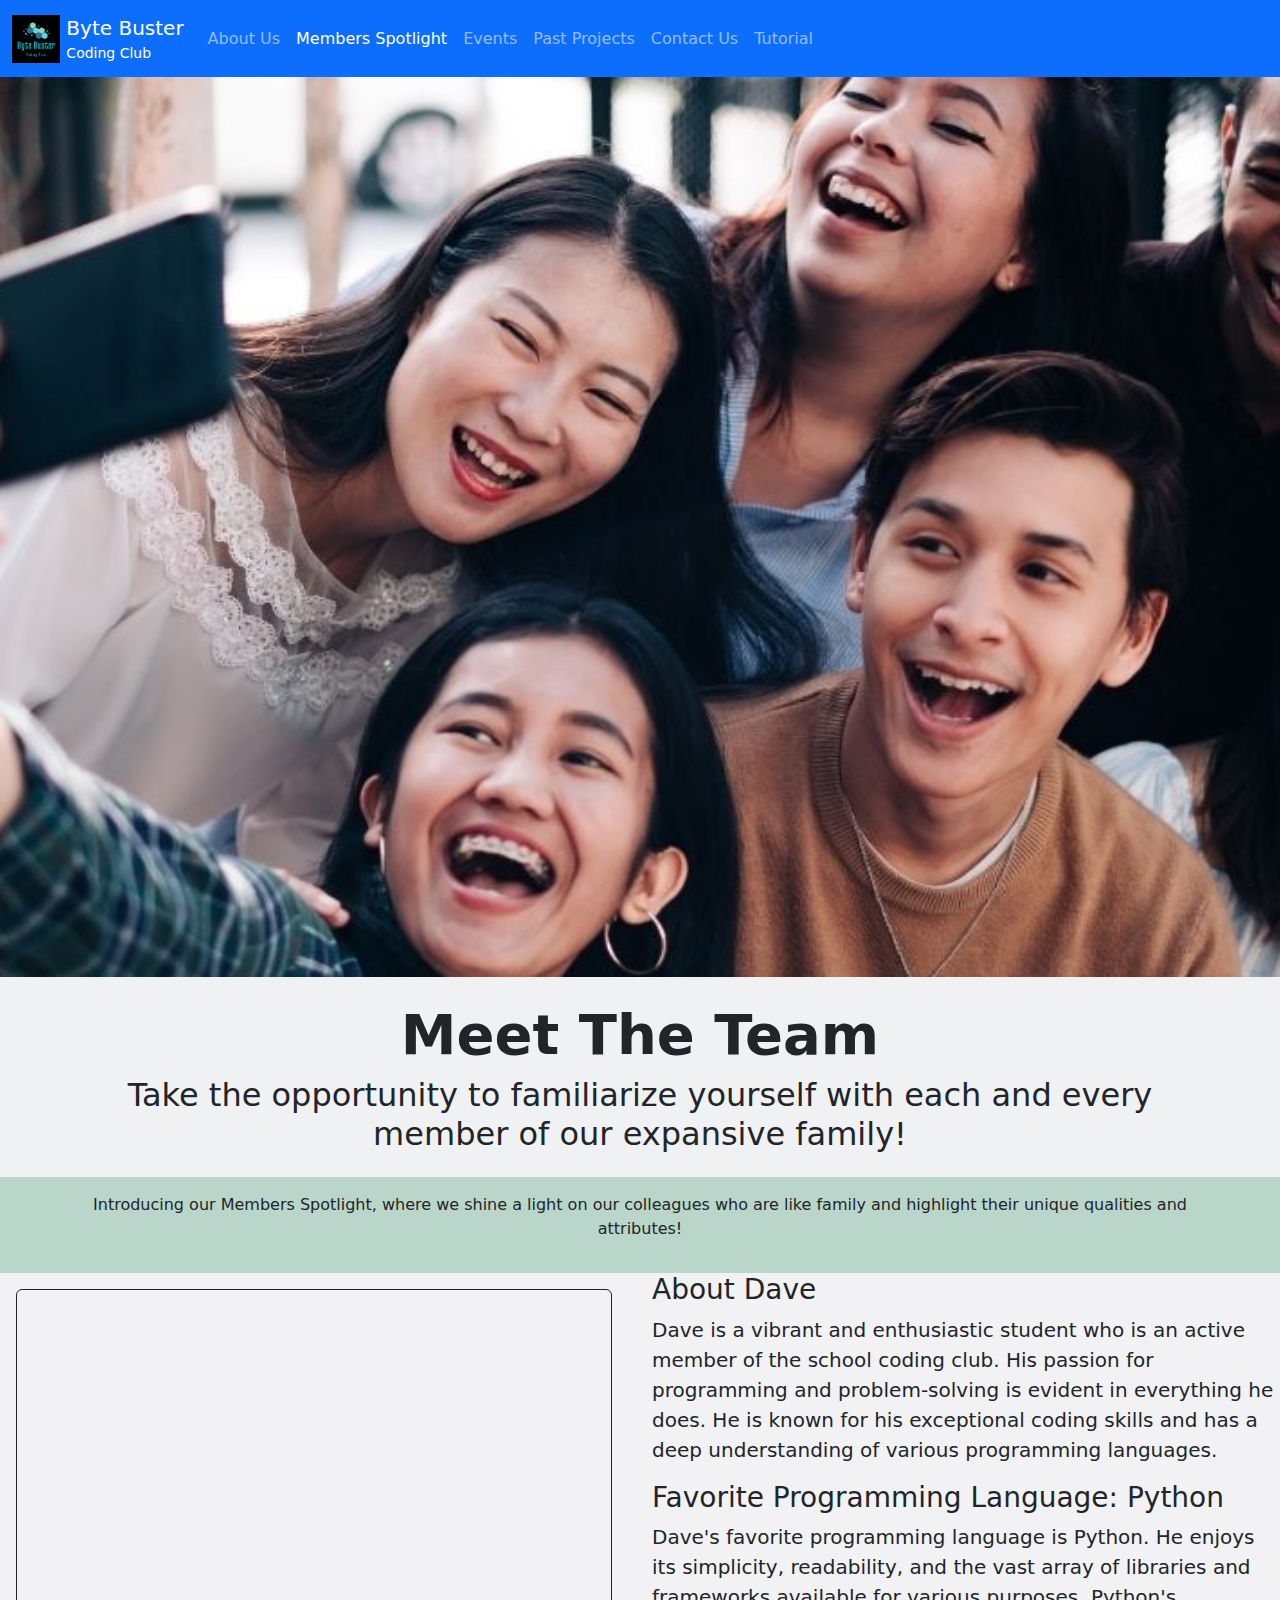
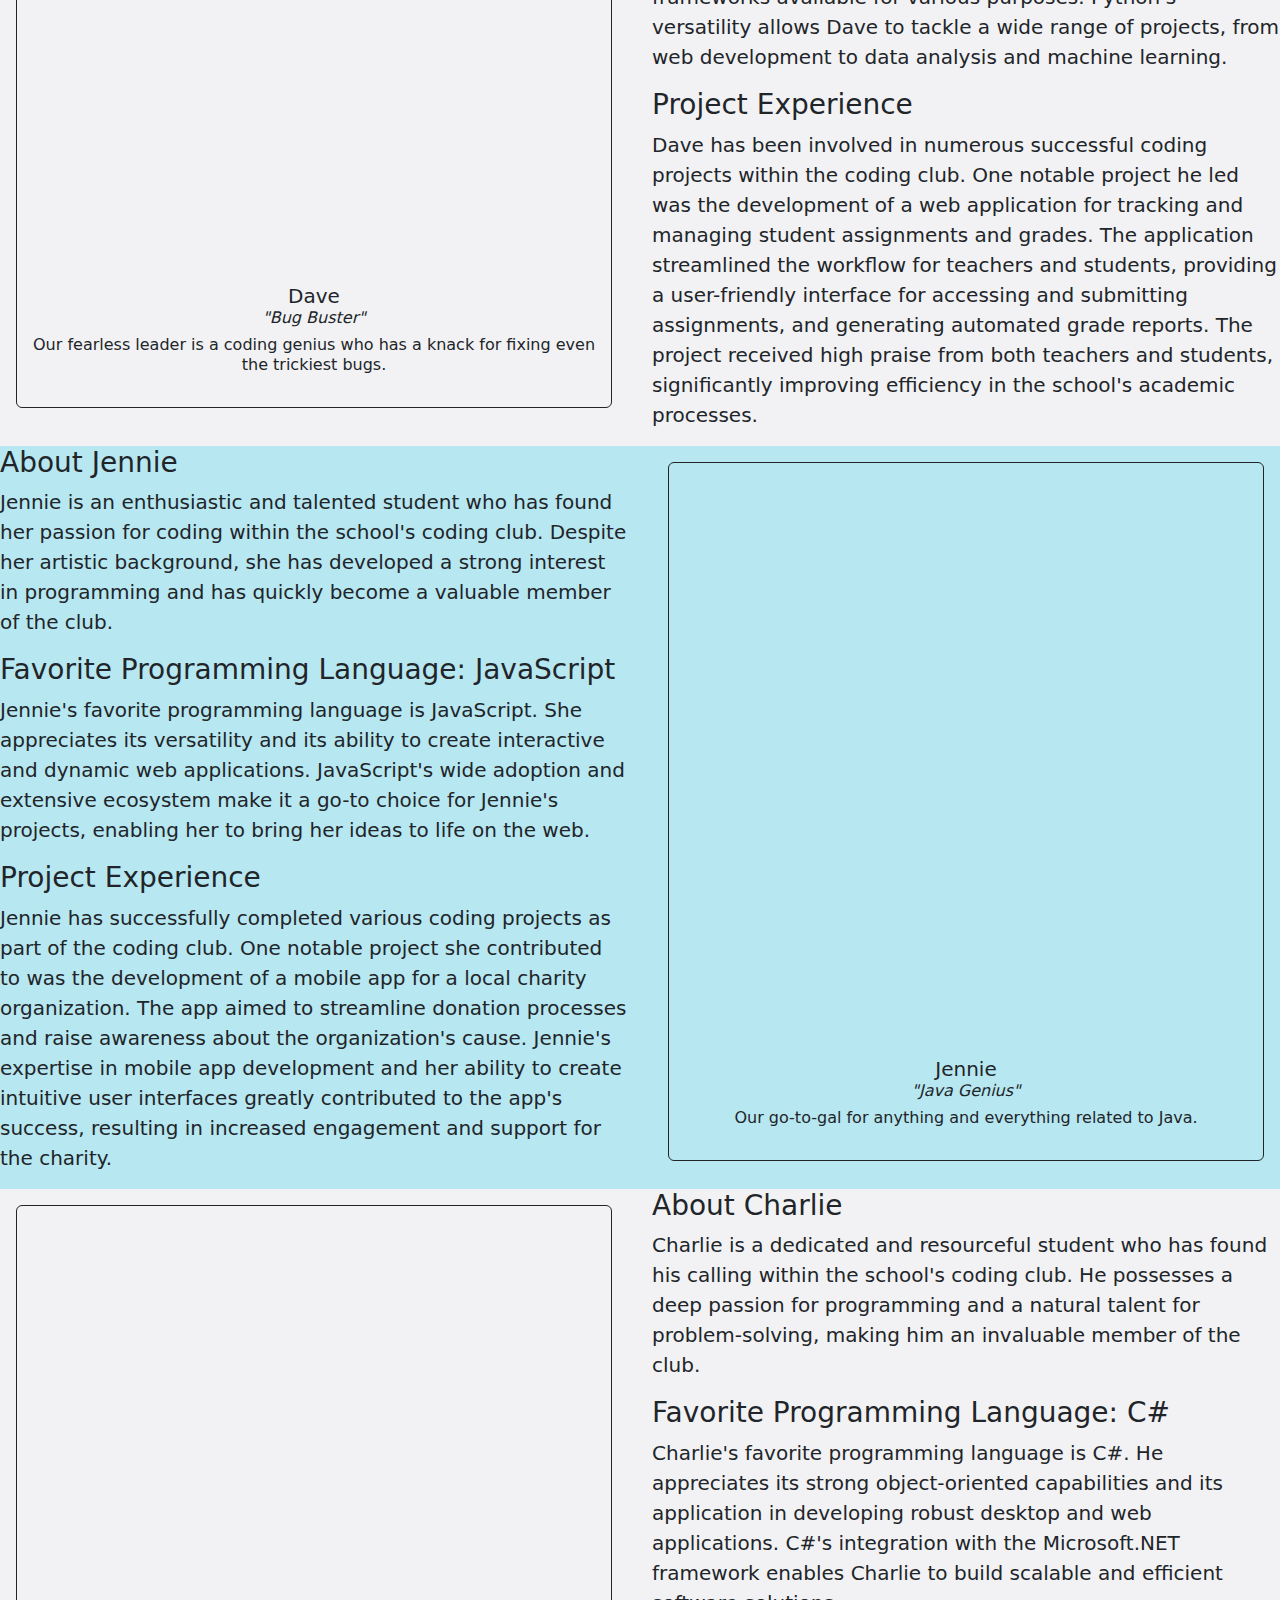
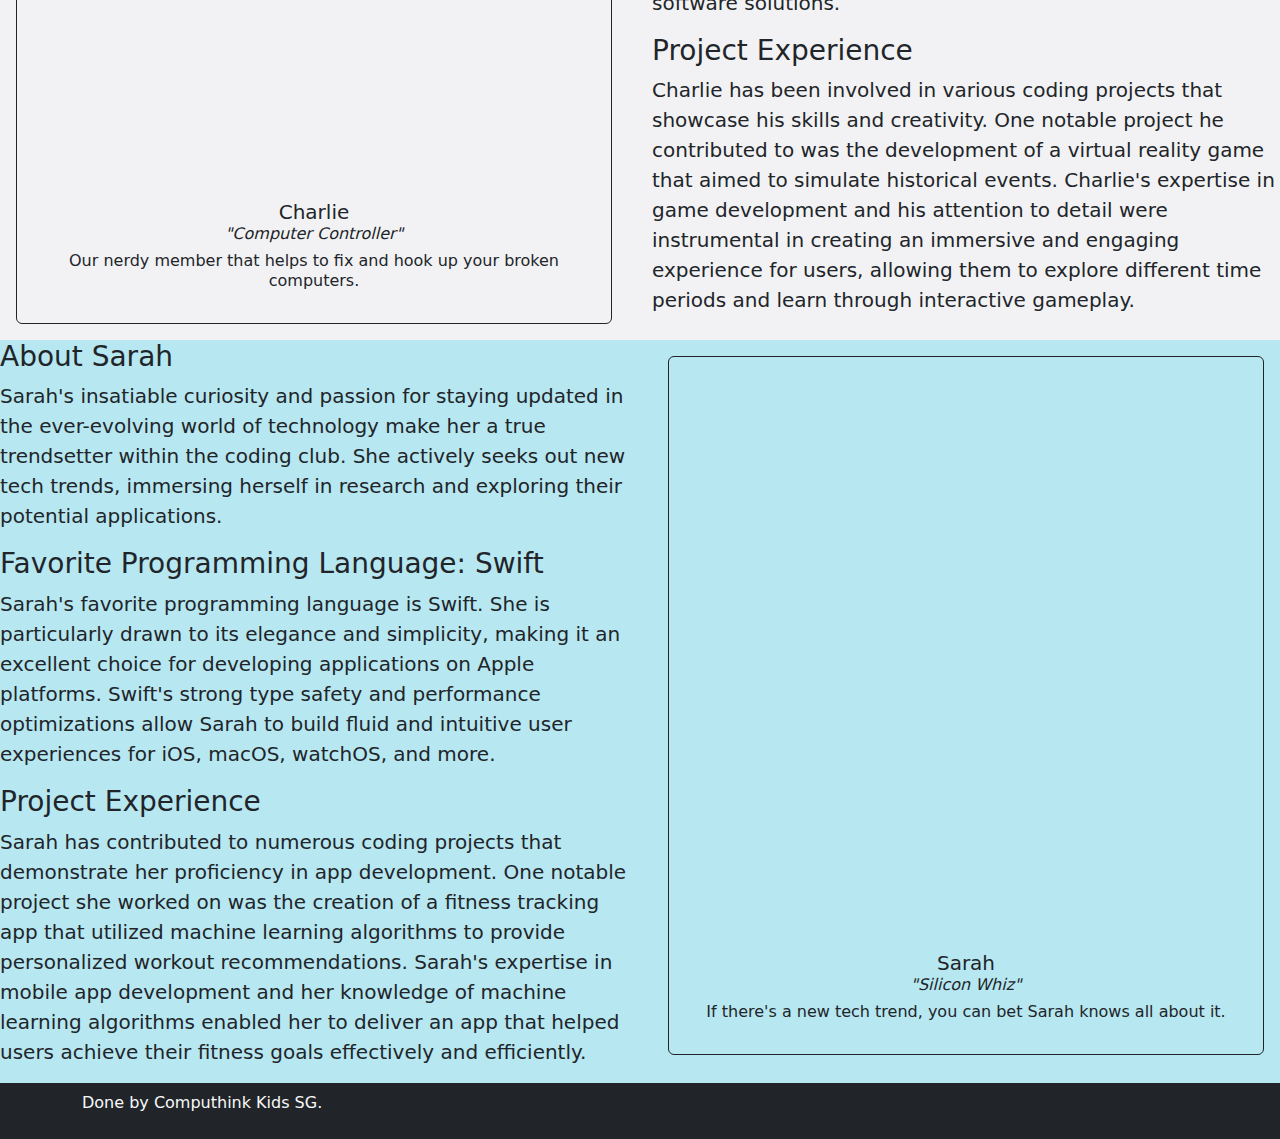
<file: memberspotlight.html>
<!DOCTYPE html>
<html lang="en-SG">
<head>
	<meta charset="utf-8" />
	<meta name="viewport" content="width=device-width" />
	<title>Byte Buster Coding Club</title>
	<script src="script/jquery.min.js"></script>
	<script src="script/bootstrap.js"></script>
	<link href="script/bootstrap.css" rel="stylesheet" />
	<link href="script/memberspotlight.css" rel="stylesheet" />
	<link href="img/favicon-bbcc.png" rel="icon" />
</head>
<body class="bg-secondary bg-opacity-10" style="min-width:320px">
	<header>
		<nav class="navbar navbar-dark navbar-expand-lg bg-primary">
			<div class="container-fluid">
				<a class="navbar-brand" href="index.html">
					<img src="img/logo-bbcc.png" alt="logo" class="d-inline-block" style="max-height:3rem">
					<span class="d-none d-sm-inline-block align-middle">Byte Buster<small class="d-block lh-xs fs-7">Coding Club</small></span>
				</a>
				<button class="navbar-toggler" type="button" data-bs-toggle="collapse" data-bs-target="#navlinks"><span class="navbar-toggler-icon"></span></button>
				<div class="collapse navbar-collapse" id="navlinks">
					<ul class="navbar-nav mr-auto mb-2 mb-lg-0">
						<li class="nav-item"><a class="nav-link" href="aboutus.html">About Us</a></li>
						<li class="nav-item"><a class="nav-link active" href="memberspotlight.html">Members Spotlight</a></li>
						<li class="nav-item"><a class="nav-link" href="events.html">Events</a></li>
						<li class="nav-item"><a class="nav-link" href="projects.html">Past Projects</a></li>
						<li class="nav-item"><a class="nav-link" href="contacts.html">Contact Us</a></li>
						<li class="nav-item"><a class="nav-link" href="tutorial.html">Tutorial</a></li>
					</ul>
				</div>
			</div>
		</nav>
	</header>
	<!-- Here the main container where students should code -->
	<article class="min-vh-100">
		<!-- Banner Region -->
		<div id="banner"></div>
		<!-- Page Header -->
		<div class="container pt-4 py-3">
			<h1 class="text-center fw-bold display-4">Meet The Team</h1>
			<h2 class="text-center fw-normal">Take the opportunity to familiarize yourself with each and every member of our expansive family!</h2>
		</div>
		<!-- Leading Text -->
		<div class="py-3 bg-success bg-opacity-25">
			<div class="container">
				<p class="text-center">Introducing our Members Spotlight, where we shine a light on our colleagues who are like family and highlight their unique qualities and attributes!</p>
			</div>
		</div>
		<!-- Member Spotlight -->
		<div class="bg-light bg-opacity-25">
			<!-- Insert necessary top and bottom padding -->
			<div class="py">
				<div class=" row align-items-left">
					<!-- Fill in the class name -->
					<div class=" col-6 align-self-start">
						<div class="card bg-transparent border-dark p-3 text-center m-3 ">
							<div>
								<!-- Add in the "src" of the image. image is called: "clubmember.png", located in the "img" folder -->
								<img class="w-100 rounded-circle mx-auto" src="img/clubmember.png" alt="club member" decoding="async" loading="lazy">
							</div>
							<p class="h5 pt-3">Dave</p>
							<p class="h6 mt-n2 fw-normal fst-italic">"Bug Buster"</p>
							<p class="lh-sm">Our fearless leader is a coding genius who has a knack for fixing even the trickiest bugs.</p>
						</div>
					</div>
					<!-- Fill in the class name -->
					<div class="col-6">
						<!-- Fill in the class name -->
						<!-- Create a heading tag -6for "About Section" -->
						<h3>About Dave</h3>
						<!-- End of heading tag -->
						<!-- Create a Paragraph Tag with class name that emphasizes the paragraph & Padding as desire so there is spacing before next Paragraph -->
						<p class="lead">Dave is a vibrant and enthusiastic student who is an active member of the school coding club. His passion for programming and problem-solving is evident in everything he does. He is known for his exceptional coding skills and has a deep understanding of various programming languages.</p>
						<!-- End of Paragraph Tag -->
						<!-- Create a heading tag for Favorite Programming Language -->
					
					
						<h3>Favorite Programming Language: Python</h3>
						<!-- End of Heading Tag -->
						<!-- Create a Paragraph Tag with class name that emphasizes the paragraph & Padding  as desire so there is spacing before next Paragraph -->
						<p class="lead">Dave's favorite programming language is Python. He enjoys its simplicity, readability, and the vast array of libraries and frameworks available for various purposes. Python's versatility allows Dave to tackle a wide range of projects, from web development to data analysis and machine learning.</p>
					
						<!-- End of Paragraph Tag -->
						<!-- Create a heading tag for Project Experience -->
					
						<h3>Project Experience</h3>
						<!-- End of Heading Tag -->
						<!-- Create a Paragraph Tag with class name that emphasizes the paragraph -->
						<p class="lead">Dave has been involved in numerous successful coding projects within the coding club. One notable project he led was the development of a web application for tracking and managing student assignments and grades. The application streamlined the workflow for teachers and students, providing a user-friendly interface for accessing and submitting assignments, and generating automated grade reports. The project received high praise from both teachers and students, significantly improving efficiency in the school's academic processes.</p>
						<!-- End of Paragraph Tag -->
					</div>
				</div>
			</div>
		</div>

		


					<!-- Fill in the class name -->
		<div class="bg-info bg-opacity-25 ">
			<!-- Insert necessary top and bottom padding -->
			<div class="py">
				<div class=" row align-items-left">
					<!-- Fill in the class name -->
					
					<!-- Fill in the class name -->
					<div class="col-6">
						<!-- Fill in the class name -->
						<!-- Create a heading tag -6for "About Section" -->
						<h3>About Jennie</h3>
						<!-- End of heading tag -->
						<!-- Create a Paragraph Tag with class name that emphasizes the paragraph & Padding as desire so there is spacing before next Paragraph -->
						<p class="lead">Jennie is an enthusiastic and talented student who has found her passion for coding within the school's coding club. Despite her artistic background, she has developed a strong interest in programming and has quickly become a valuable member of the club.</p>
						<!-- End of Paragraph Tag -->
						<!-- Create a heading tag for Favorite Programming Language -->


						<h3>Favorite Programming Language: JavaScript</h3>
						<!-- End of Heading Tag -->
						<!-- Create a Paragraph Tag with class name that emphasizes the paragraph & Padding  as desire so there is spacing before next Paragraph -->
						<p class="lead">Jennie's favorite programming language is JavaScript. She appreciates its versatility and its ability to create interactive and dynamic web applications. JavaScript's wide adoption and extensive ecosystem make it a go-to choice for Jennie's projects, enabling her to bring her ideas to life on the web.</p>

						<!-- End of Paragraph Tag -->
						<!-- Create a heading tag for Project Experience -->

						<h3>Project Experience</h3>
						<!-- End of Heading Tag -->
						<!-- Create a Paragraph Tag with class name that emphasizes the paragraph -->
						<p class="lead">Jennie has successfully completed various coding projects as part of the coding club. One notable project she contributed to was the development of a mobile app for a local charity organization. The app aimed to streamline donation processes and raise awareness about the organization's cause. Jennie's expertise in mobile app development and her ability to create intuitive user interfaces greatly contributed to the app's success, resulting in increased engagement and support for the charity.</p>
						<!-- End of Paragraph Tag -->
					</div>
					<div class=" col-6 align-self-start ">
						<div class="card bg-transparent border-dark p-3 text-center m-3 ">
							<div>
								<!-- Add in the "src" of the image. image is called: "clubmember.png", located in the "img" folder -->
								<img class="w-100 rounded-circle mx-auto" src="img/clubmember2.png" alt="club member" decoding="async" loading="lazy">
							</div>
							<p class="h5 pt-3">Jennie</p>
							<p class="h6 mt-n2 fw-normal fst-italic">"Java Genius"</p>
							<p class="lh-sm">Our go-to-gal for anything and everything related to Java.</p>
						</div>
					</div>
				</div>
			</div>
		</div>
										<div class="bg-light bg-opacity-25">
											<!-- Insert necessary top and bottom padding -->
											<div class="py">
												<div class=" row align-items-left">
													<!-- Fill in the class name -->
													<div class=" col-6 align-self-start">
														<div class="card bg-transparent border-dark p-3 text-center m-3 ">
															<div>
																<!-- Add in the "src" of the image. image is called: "clubmember.png", located in the "img" folder -->
																<img class="w-100 rounded-circle mx-auto" src="img/clubmember3.png" alt="club member" decoding="async" loading="lazy">
															</div>
															<p class="h5 pt-3">Charlie</p>
															<p class="h6 mt-n2 fw-normal fst-italic">"Computer Controller"</p>
															<p class="lh-sm">Our nerdy member that helps to fix and hook up your broken computers.</p>
														</div>
													</div>
													<!-- Fill in the class name -->
													<div class="col-6">
														<!-- Fill in the class name -->
														<!-- Create a heading tag -6for "About Section" -->
														<h3>About Charlie</h3>
														<!-- End of heading tag -->
														<!-- Create a Paragraph Tag with class name that emphasizes the paragraph & Padding as desire so there is spacing before next Paragraph -->
														<p class="lead">Charlie is a dedicated and resourceful student who has found his calling within the school's coding club. He possesses a deep passion for programming and a natural talent for problem-solving, making him an invaluable member of the club.</p>
														<!-- End of Paragraph Tag -->
														<!-- Create a heading tag for Favorite Programming Language -->


														<h3>Favorite Programming Language: C#</h3>
														<!-- End of Heading Tag -->
														<!-- Create a Paragraph Tag with class name that emphasizes the paragraph & Padding  as desire so there is spacing before next Paragraph -->
														<p class="lead">Charlie's favorite programming language is C#. He appreciates its strong object-oriented capabilities and its application in developing robust desktop and web applications. C#'s integration with the Microsoft.NET framework enables Charlie to build scalable and efficient software solutions.</p>

														<!-- End of Paragraph Tag -->
														<!-- Create a heading tag for Project Experience -->

														<h3>Project Experience</h3>
														<!-- End of Heading Tag -->
														<!-- Create a Paragraph Tag with class name that emphasizes the paragraph -->
														<p class="lead">Charlie has been involved in various coding projects that showcase his skills and creativity. One notable project he contributed to was the development of a virtual reality game that aimed to simulate historical events. Charlie's expertise in game development and his attention to detail were instrumental in creating an immersive and engaging experience for users, allowing them to explore different time periods and learn through interactive gameplay.</p>
														<!-- End of Paragraph Tag -->
													</div>
												</div>
											</div>
										</div>

										<div class="bg-info bg-opacity-25">
											<!-- Insert necessary top and bottom padding -->
											<div class="py">
												<div class=" row align-items-left">
													<!-- Fill in the class name -->

													<!-- Fill in the class name -->
													<div class="col-6">
														<!-- Fill in the class name -->
														<!-- Create a heading tag -6for "About Section" -->
														<h3>About Sarah</h3>
														<!-- End of heading tag -->
														<!-- Create a Paragraph Tag with class name that emphasizes the paragraph & Padding as desire so there is spacing before next Paragraph -->
														<p class="lead">Sarah's insatiable curiosity and passion for staying updated in the ever-evolving world of technology make her a true trendsetter within the coding club. She actively seeks out new tech trends, immersing herself in research and exploring their potential applications.</p>
														<!-- End of Paragraph Tag -->
														<!-- Create a heading tag for Favorite Programming Language -->


														<h3>Favorite Programming Language: Swift</h3>
														<!-- End of Heading Tag -->
														<!-- Create a Paragraph Tag with class name that emphasizes the paragraph & Padding  as desire so there is spacing before next Paragraph -->
														<p class="lead">Sarah's favorite programming language is Swift. She is particularly drawn to its elegance and simplicity, making it an excellent choice for developing applications on Apple platforms. Swift's strong type safety and performance optimizations allow Sarah to build fluid and intuitive user experiences for iOS, macOS, watchOS, and more.</p>

														<!-- End of Paragraph Tag -->
														<!-- Create a heading tag for Project Experience -->

														<h3>Project Experience</h3>
														<!-- End of Heading Tag -->
														<!-- Create a Paragraph Tag with class name that emphasizes the paragraph -->
														<p class="lead">Sarah has contributed to numerous coding projects that demonstrate her proficiency in app development. One notable project she worked on was the creation of a fitness tracking app that utilized machine learning algorithms to provide personalized workout recommendations. Sarah's expertise in mobile app development and her knowledge of machine learning algorithms enabled her to deliver an app that helped users achieve their fitness goals effectively and efficiently.</p>
														<!-- End of Paragraph Tag -->
													</div>
													<div class=" col-6 align-self-start ">
														<div class="card bg-transparent border-dark p-3 text-center m-3 ">
															<div>
																<!-- Add in the "src" of the image. image is called: "clubmember.png", located in the "img" folder -->
																<img class="w-100 rounded-circle mx-auto" src="img/clubmember4.png" alt="club member" decoding="async" loading="lazy">
															</div>
															<p class="h5 pt-3">Sarah</p>
															<p class="h6 mt-n2 fw-normal fst-italic">"Silicon Whiz"</p>
															<p class="lh-sm">If there's a new tech trend, you can bet Sarah knows all about it.</p>
														</div>
													</div>
												</div>
											</div>
										</div>
				

	</article>
	<!-- End of coding region -->
	<footer class="bg-dark text-light">
		<div class="container py-2 pb-4">Done by Computhink Kids SG.</div>
	</footer>
</body>
</html>
</file>
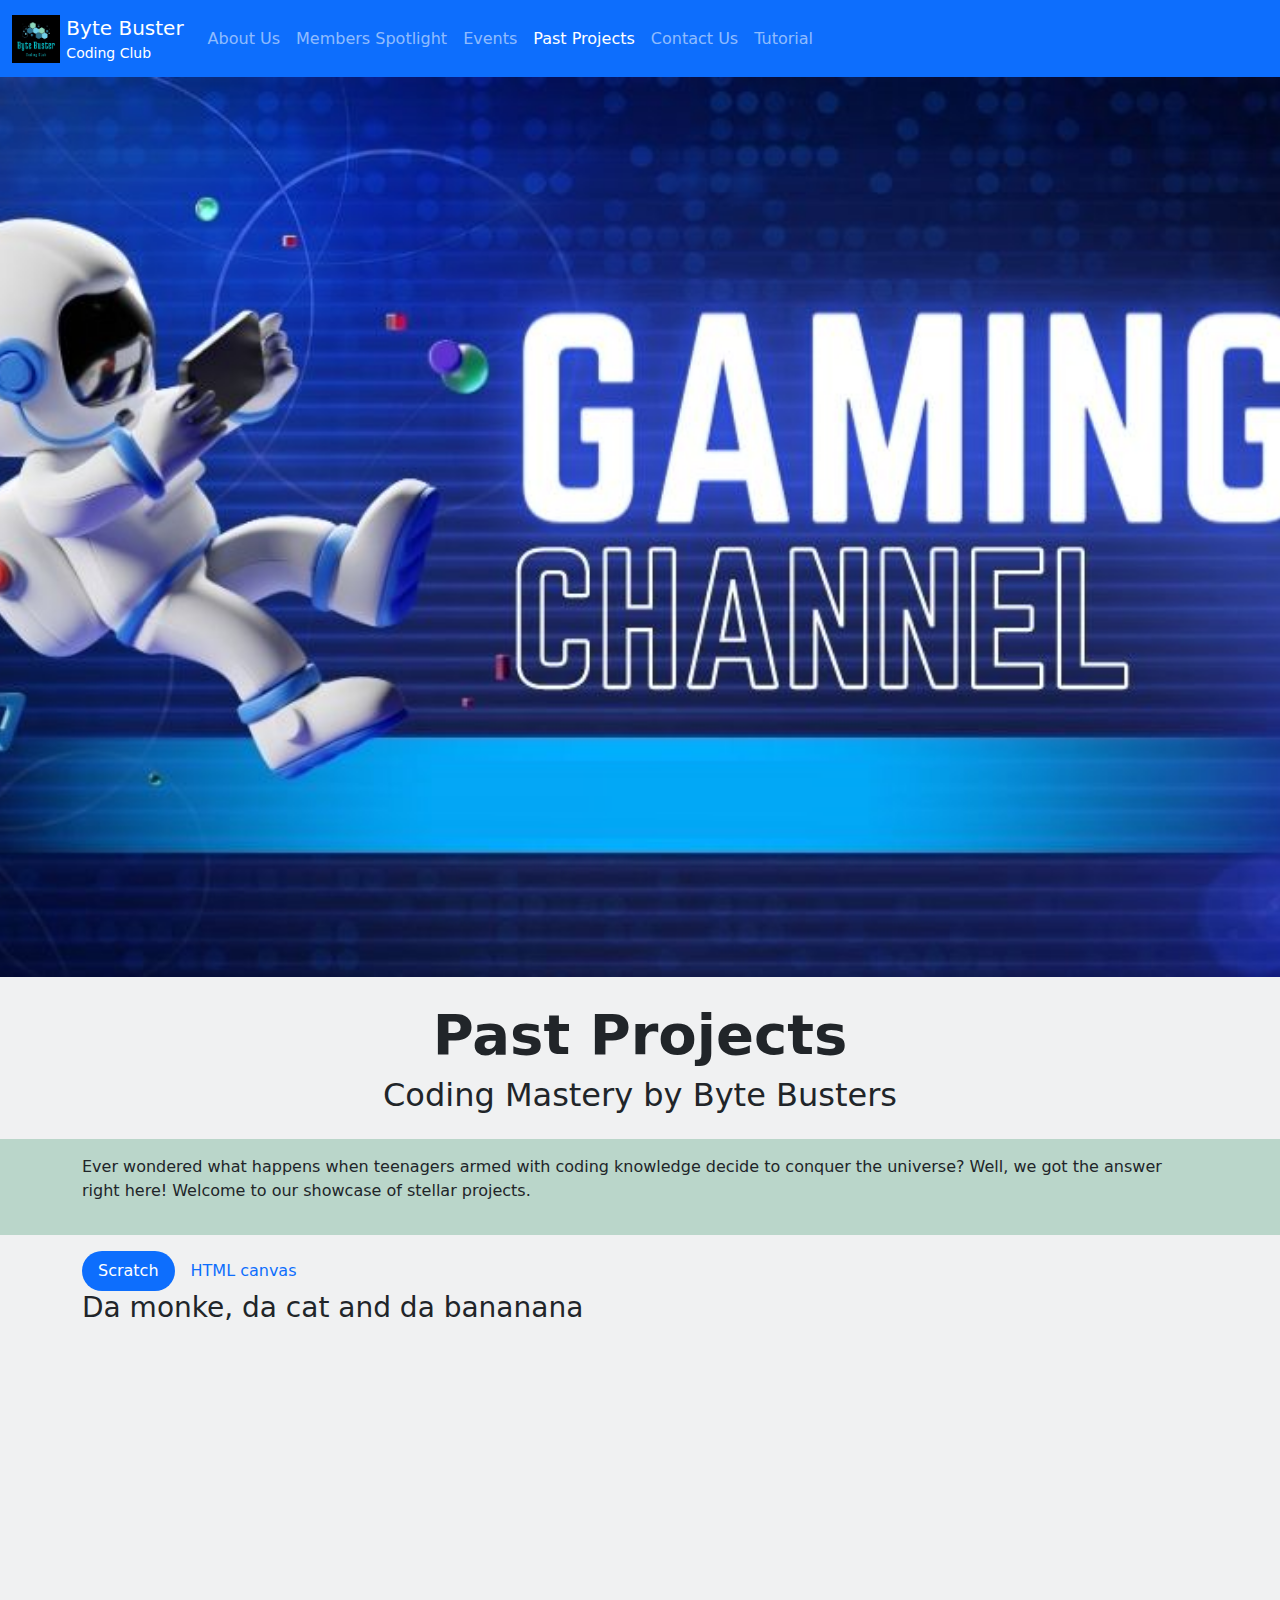
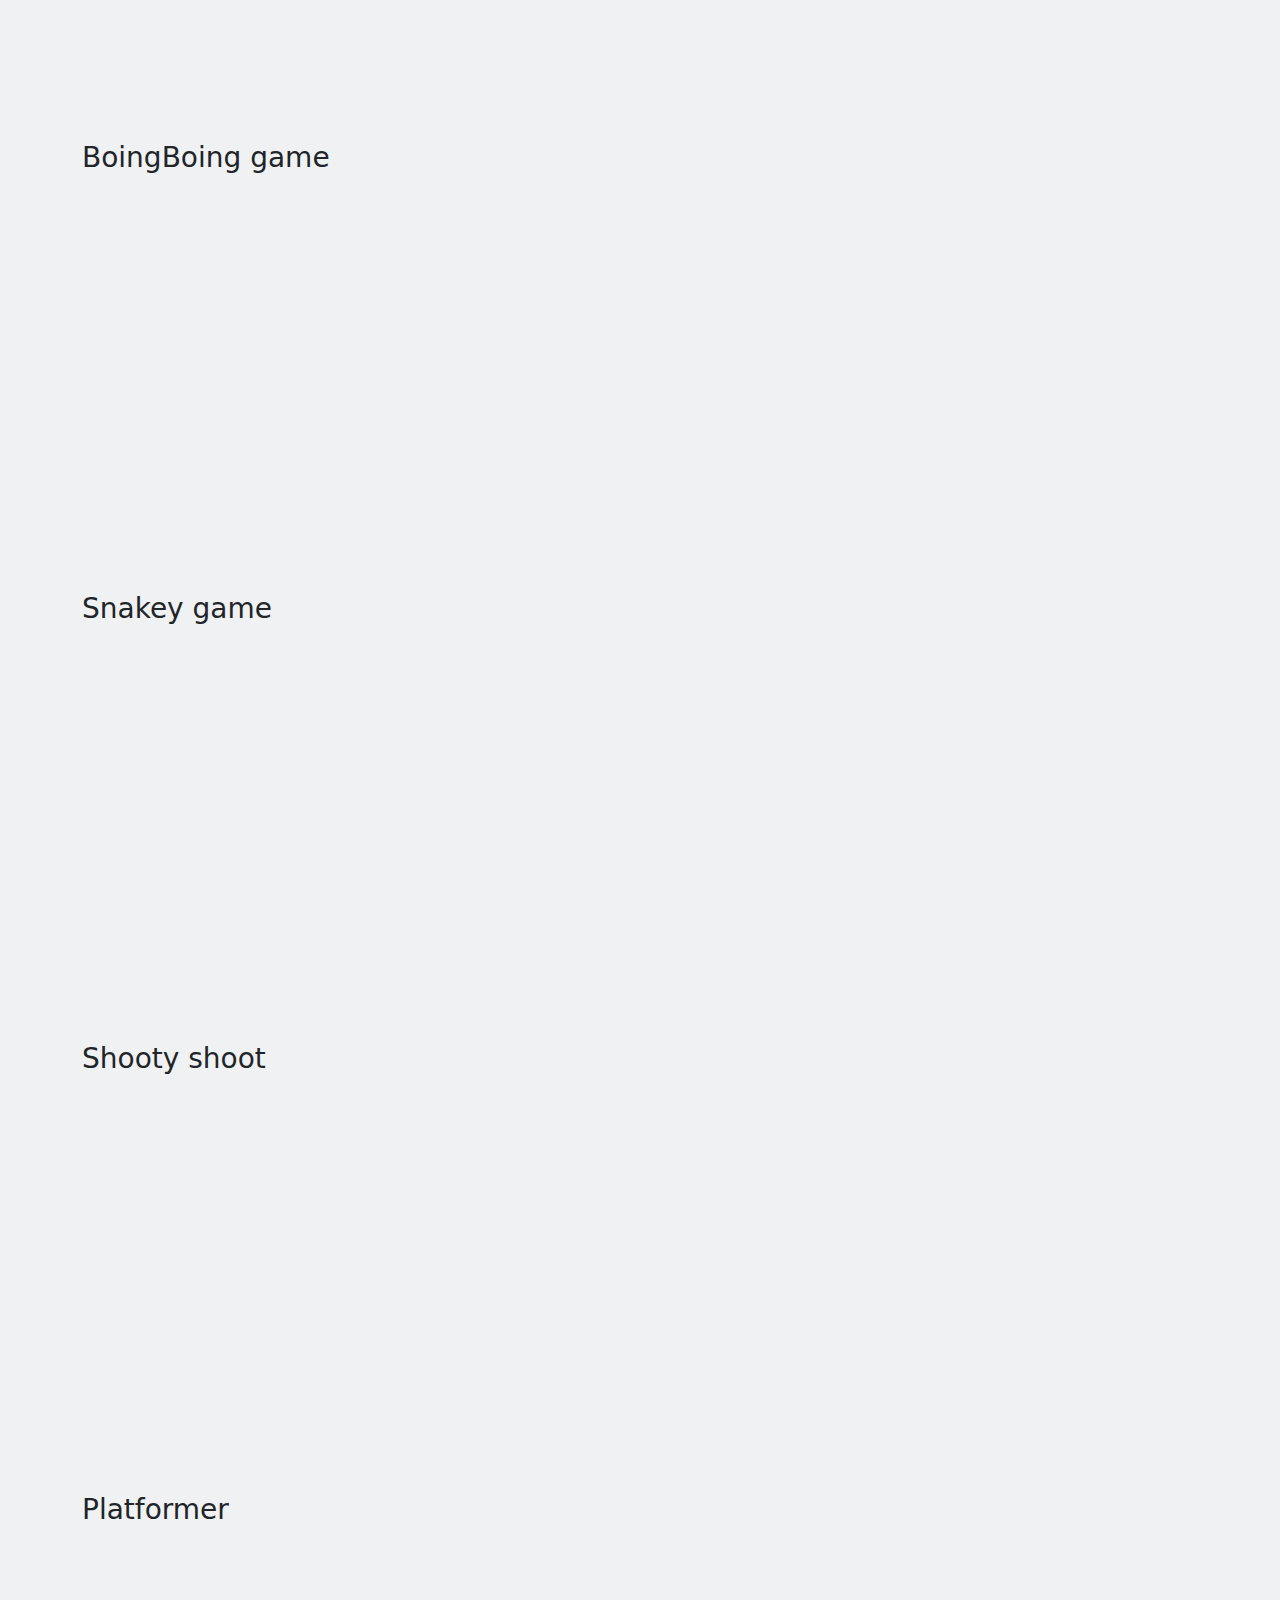
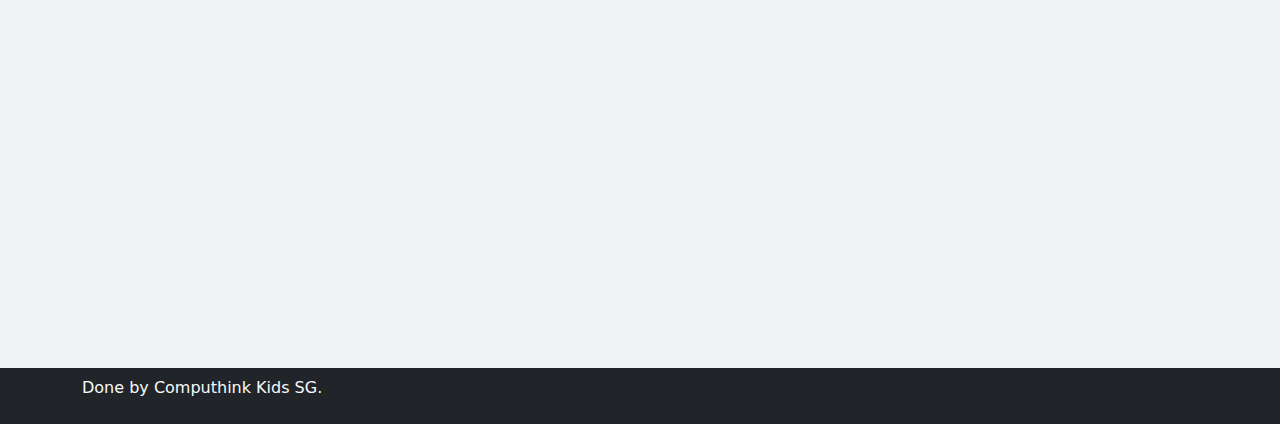
<file: projects.html>
<!DOCTYPE html>
<html lang="en-SG">
<head>
	<meta charset="utf-8"/>
	<meta name="viewport" content="width=device-width"/>
	<title>Byte Buster Coding Club</title>
	<script src="script/jquery.min.js"></script>
	<script src="script/bootstrap.js"></script>
	<script src="script/projects.js"></script>
	<link href="script/bootstrap.css" rel="stylesheet"/>
	<link href="img/favicon-bbcc.png" rel="icon"/>
	<link href="script/projects.css" rel="stylesheet"/>
</head>
<body class="bg-secondary bg-opacity-10" style="min-width:320px">
	<header>
		<nav class="navbar navbar-dark navbar-expand-lg bg-primary">
			<div class="container-fluid">
				<a class="navbar-brand" href="index.html">
					<img src="img/logo-bbcc.png" alt="logo" class="d-inline-block" style="max-height:3rem">
					<span class="d-none d-sm-inline-block align-middle">Byte Buster<small class="d-block lh-xs fs-7">Coding Club</small></span></a>
				<button class="navbar-toggler" type="button" data-bs-toggle="collapse" data-bs-target="#navlinks"><span class="navbar-toggler-icon"></span></button>
				<div class="collapse navbar-collapse" id="navlinks">
					<ul class="navbar-nav mr-auto mb-2 mb-lg-0">
						<li class="nav-item"><a class="nav-link" href="aboutus.html">About Us</a></li>
            			<li class="nav-item"><a class="nav-link" href="memberspotlight.html">Members Spotlight</a></li>
						<li class="nav-item"><a class="nav-link" href="events.html">Events</a></li>
						<li class="nav-item"><a class="nav-link active" href="projects.html">Past Projects</a></li>
						<li class="nav-item"><a class="nav-link" href="contacts.html">Contact Us</a></li>
						<li class="nav-item"><a class="nav-link" href="tutorial.html">Tutorial</a></li>
					</ul>
				</div>
			</div>
		</nav>
	</header>
	<!-- Here the main container where students should code -->
	<article class="min-vh-100">
		<!-- Banner Region -->
		<div id="banner"></div>
		<!-- Page Header -->
		<div class="container pt-4 py-3">
			<h1 class="text-center fw-bold display-4">Past Projects</h1>
			<h2 class="text-center fw-normal">Coding Mastery by Byte Busters</h2>
		</div>
		<!-- Leading Text -->
		<div class="py-3 bg-success bg-opacity-25">
			<div class="container">
				<p>Ever wondered what happens when teenagers armed with coding knowledge decide to conquer the universe? Well, we got the answer right here! Welcome to our showcase of stellar projects.</p>
			</div>
		</div>
		<!-- Key section -->
		<div class="container py-3 pb-4">
			<ul class="nav nav-pills">
				<li class="nav-item ">
				  <button class="nav-link rounded-pill active" data-bs-toggle="pill" data-bs-target="#scratch">Scratch</button>
				</li>

				<li class="nav-item ">
				  <button class="nav-link rounded-pill " data-bs-toggle="pill" data-bs-target="#html">HTML canvas</button>
				</li>
			</ul>

			<div class="tab-content">
				<div class="tab-pane fade show active" id="scratch">
					<h3> Da monke, da cat and da bananana</h3>
					<iframe src="https://scratch.mit.edu/projects/808392264/embed" title="scratch project" width="485" height="402"></iframe>
					<br>
					<h3> BoingBoing game</h3>
					<iframe src="https://scratch.mit.edu/projects/779856092/embed" title="scratch project 2" width="485" height="402"></iframe>
					<br>
					<h3>Snakey game</h3>
					<iframe src="https://scratch.mit.edu/projects/880940453/embed" title="scratch project 3" width="485" height="402"></iframe>
					<h3>Shooty shoot</h3>
					<iframe src="https://scratch.mit.edu/projects/780234152/embed" title="scratch project 4" width="485" height="402"></iframe>
					<h3>Platformer</h3>
					<iframe src="https://scratch.mit.edu/projects/668243653/embed" title="scratch project 5" width="485" height="402"></iframe>
				</div>
					
				<div class="tab-pane fade  " id="html">
					<div>
						<canvas class="border border-dark" id="canvasBoard" width="800" height="600"></canvas>
					</div>
				</div>
			</div>
		</div>
	</article>
	<!-- - One of them should be named "Pause Animation" with an ID of "canvasPause" with a red looking appearance.
	- Another one should be named "Play Animation"  with an ID of "canvasPlay" with a green looking appearance.   -->

	<!-- End of coding region -->
	<footer class="bg-dark text-light">
		<div class="container py-2 pb-4">Done by Computhink Kids SG.</div>
	</footer>
</body>
</html>
</file>
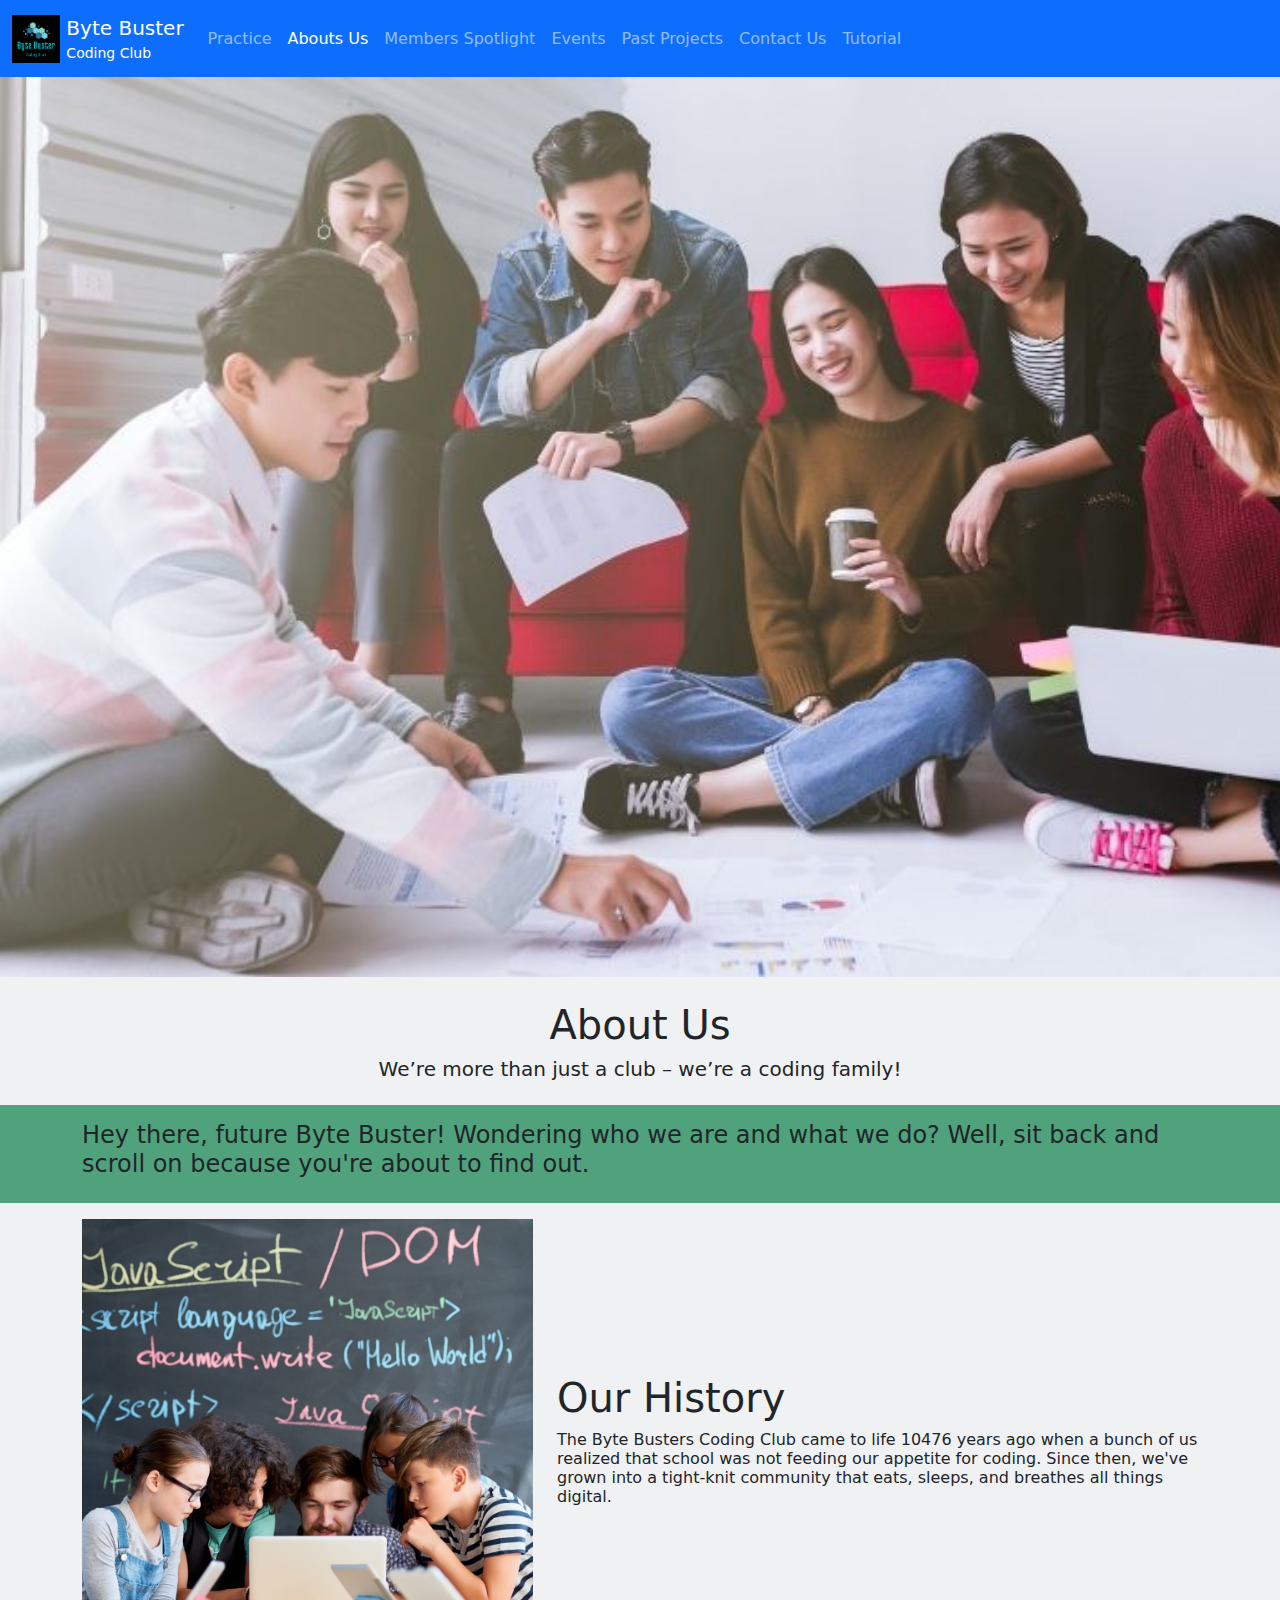
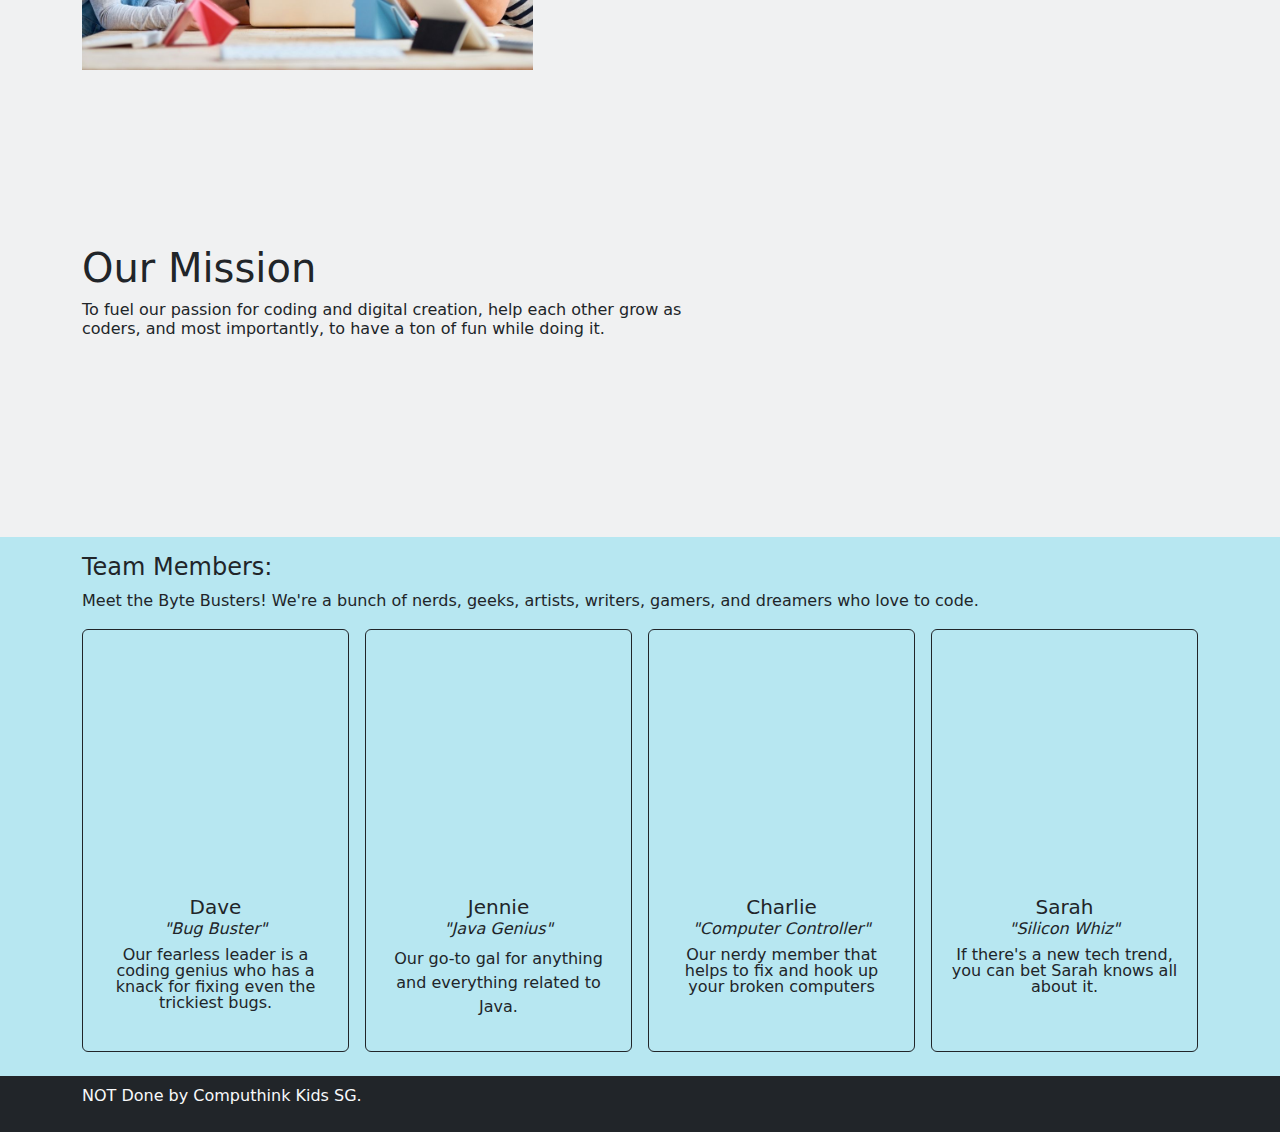
<file: gareth-WebThinker1-Students-Copy/aboutus.html>
<!DOCTYPE html>
<html lang="en-SG">
<head>
	<meta charset="utf-8"/>
	<meta name="viewport" content="width=device-width"/>
	<title>Byte Buster Coding Club</title>
	<script src="script/jquery.min.js"></script>
	<!-- Head Task 1: Add in script for script/bootstrap.js here -->
	<link href="script/bootstrap.css" rel="stylesheet">
	<script src="script/bootstrap.js"></script>
	<!-- Head Task 2: Add in link to stylesheet script/aboutus.css -->
	<link href="script/aboutus.css" rel="stylesheet">
	<!-- Head Task 3: Add in icon img/favicon-bbcc.png -->
	<link href="img/favicon-bbcc.png" rel="icon">
</head>
<body class="bg-secondary bg-opacity-10" style="min-width:320px">
	<header>
		<nav class="navbar navbar-dark navbar-expand-lg bg-primary">
			<div class="container-fluid">
				<a class="navbar-brand" href="index.html">
					<img src="img/logo-bbcc.png" alt="logo" class="d-inline-block" style="max-height:3rem" loading="lazy" decoding="async">
					<span class="d-none d-sm-inline-block align-middle">Byte Buster<small class="d-block lh-xs fs-7">Coding Club</small></span>
				</a>
				<button class="navbar-toggler" type="button" data-bs-toggle="collapse" data-bs-target="#navlinks"><span class="navbar-toggler-icon"></span></button>
				<div class="collapse navbar-collapse" id="navlinks">
					<ul class="navbar-nav mr-auto mb-2 mb-lg-0">
						<li class="nav-item"><a class="nav-link" href="practice.html">Practice</a></li>
						<li class="nav-item"><a class="nav-link active" href="aboutus.html">Abouts Us</a></li>
						<li class="nav-item"><a class="nav-link" href="memberspotlight.html">Members Spotlight</a></li>
						<li class="nav-item"><a class="nav-link" href="events.html">Events</a></li>
						<li class="nav-item"><a class="nav-link" href="projects.html">Past Projects</a></li>
						<li class="nav-item"><a class="nav-link" href="contacts.html">Contact Us</a></li>
						<li class="nav-item"><a class="nav-link" href="tutorial.html">Tutorial</a></li>
			<!-- add list item for events.html --> 
			<!-- add list item for projects.html --> 
			<!-- add list item for contacts.html --> 
					</ul>
				</div>
			</div>
		</nav>
	</header>
	<!-- Here the main container where students should code -->
	<article class="min-vh-100">
		<!-- Banner Region -->
		<div id="banner"></div>
		<!-- Page Header -->
		<div class="container pt-4 py-3">
			<!-- Fill in the corresponding Page Heading. -->
			<h1 class="text-center">About Us</h1> 
			<h5 class="text-center">We’re more than just a club – we’re a coding family!</h4>  
		</div>
		<!-- Leading Text -->
		<!-- Change the background of the leading text -->
		<div class="py-3 bg-success bg-opacity-75">
			<div class="container">
				<!-- Fill in the description lead text -->
				<h4>Hey there, future Byte Buster! Wondering who we are and what we do? Well, sit back and scroll on because you're about to find out. </h4>
			</div>
		</div>
		<!-- Key section -->
		<div class="container py-3">
			<div class="row align-items-center">
				<div class="col col-12 col-md-5 order-1 order-md-0">
					<!-- Photo Task 1: Add a photo here : img/clubphoto.png -->
					<img class="d-block mx-auto w-50 w-md-100" src="img/clubphoto.png" loading="lazy" decoding="async">
				</div>
				<div class="col col-12 col-md-7">
					<!-- Text Task 1: Add in the History -->
					<h1>Our History</h1>
					<h6>The Byte Busters Coding Club came to life 10476  years ago when a bunch of us realized that school was not feeding our appetite for coding. Since then, we've grown into a tight-knit community that eats, sleeps, and breathes all things digital.</h3> 
				</div>
			</div>
			<div class="row align-items-center">
				<div class="col col-12 col-md-7">
					<!-- Text Task 2: Add in the Mission -->
					<h1>Our Mission</h1>
					<h6>To fuel our passion for coding and digital creation, help each other grow as coders, and most importantly, to have a ton of fun while doing it.</h6> 
				</div>
				<div class="col col-12 col-md-5 order-1 order-md-0">
					<!-- Photo Task 2: Add a photo here : img/memberspotlight.png -->
					<!-- Follow the codes in Photo Task 1 -->
					<img class="d-block mx-auto w-50 w-md-100" src="img/memberspotlight.png" loading="lazy" decoding="async">
				</div>
			</div>
		</div>
		<!-- Member Spotlight -->
		<div class="py-3 pb-4 bg-info bg-opacity-25">
			<div class="container">
				<h3 class="h4">Team Members:</h3>
				<p>Meet the Byte Busters! We're a bunch of nerds, geeks, artists, writers, gamers, and dreamers who love to code.</p>
				<div class="row g-3 justify-content-center align-items-stretch">
					<div class="col col-6 col-md-4 col-xl-3">
						<div class="card border-dark p-3 text-center bg-transparent h-100">
							<div>
								<!-- Add Image of Dave (Sample image: clubmember.png) -->
								
								<img class="w-100 rounded-circle mx-auto" src="img/clubmember.png" alt="Dave's picture" loading="lazy" decoding="async"/>
							</div>
							<p class="h5 pt-3">Dave</p>
							
							<p class="h6 mt-n2 fw-normal fst-italic">"Bug Buster"</p>
							<p class="lh-1">Our fearless leader is a coding genius who has a knack for fixing even the trickiest bugs.</p>
						</div>
					</div>
					<div class="col col-6 col-md-4 col-xl-3">
						<div class="card border-dark p-3 text-center bg-transparent h-100">
							<div>
								<!-- Add Image of Jennie (Sample image: clubmember4.png) -->
								<img class="w-100 rounded-circle mx-auto" src="img/clubmember2.png" alt="Jennie's picture"loading="lazy" decoding="async"/>
							</div>
							<p class="h5 pt-3">Jennie</p>
							<p class="h6 mt-n2 fw-normal fst-italic">"Java Genius"</p
							<p class="lh-1">Our go-to gal for anything and everything related to Java.</p>
						</div>
					</div>
					<div class="col col-6 col-md-4 col-xl-3">
						<div class="card border-dark p-3 text-center bg-transparent h-100">
							<div>
								<!-- Add Image of Charlie (Sample image: clubmember3.png) -->
								<img class="w-100 rounded-circle mx-auto" src="img/clubmember3.png" alt="Charlie's picture" loading="lazy" decoding="async"/>
							</div>
							<p class="h5 pt-3">Charlie</p>
							<p class="h6 mt-n2 fw-normal fst-italic">"Computer Controller"</p>
							<p class="lh-1">Our nerdy member that helps to fix and hook up your broken computers</p>
						</div>
					</div>
					<div class="col col-6 col-md-4 col-xl-3">
						<div class="card border-dark p-3 text-center bg-transparent h-100">
							<div>
								<!-- Add Image of Sarah (Sample image: clubmember2.png) -->
								<img class="w-100 rounded-circle mx-auto" src="img/clubmember4.png" alt="Sarah's picture" loading="lazy" decoding="async"/>
							</div>
							<p class="h5 pt-3">Sarah</p>
							<p class="h6 mt-n2 fw-normal fst-italic">"Silicon Whiz"</p>
							<p class="lh-1">If there's a new tech trend, you can bet Sarah knows all about it.</p>
						</div>
					</div>
				</div>
			</div>
		</div>
	</article>
	<!-- End of coding region -->
	<footer class="bg-dark text-light"><div class="container py-2 pb-4"> NOT Done by Computhink Kids SG.</div></footer>
</body>
</html>
</file>
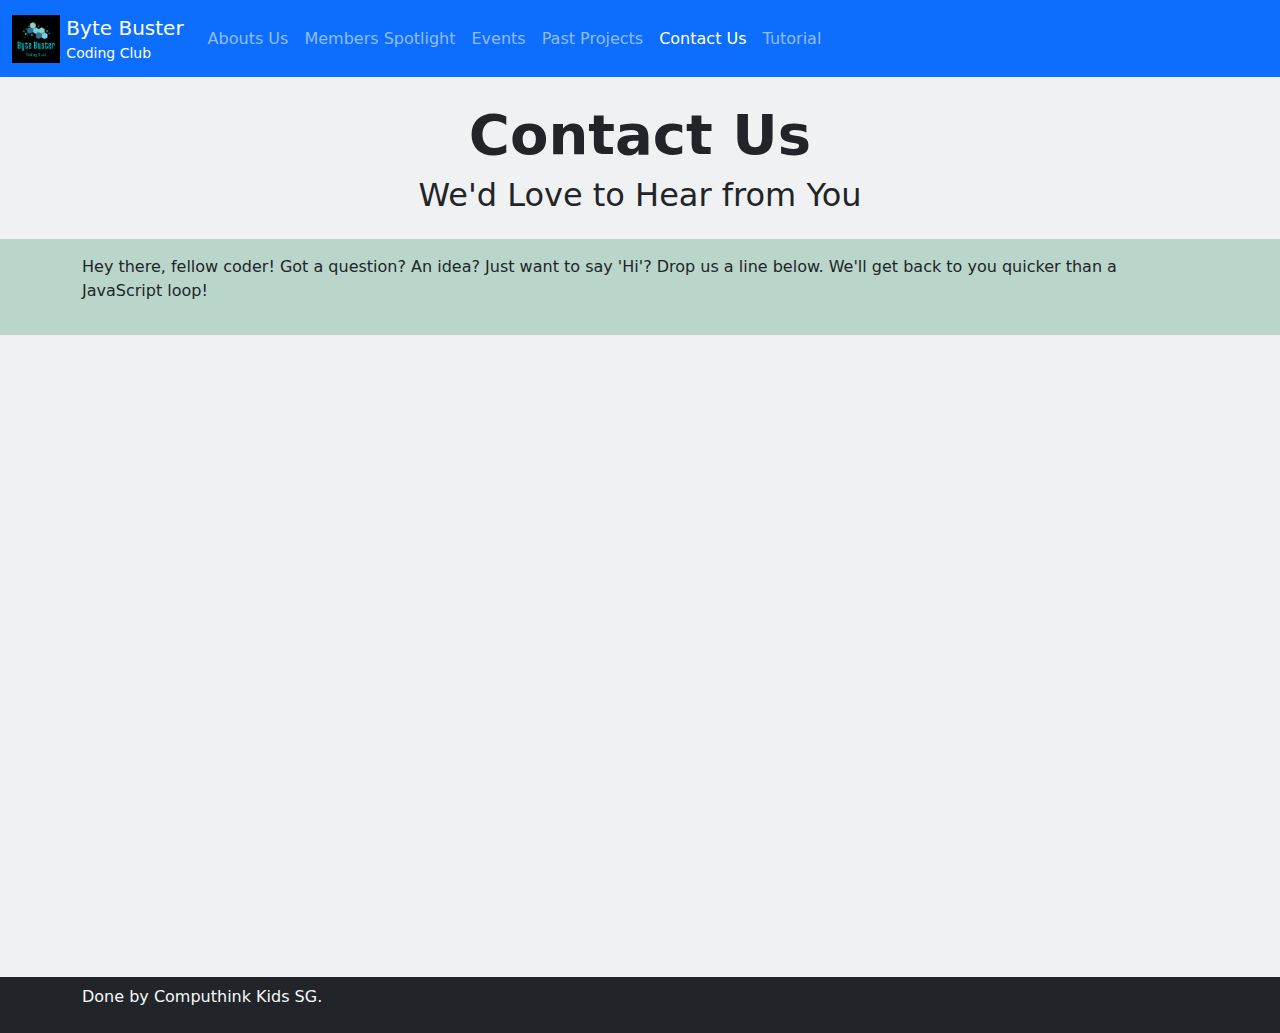
<file: gareth-WebThinker1-Students-Copy/contacts.html>
<!DOCTYPE html>
<html lang="en-SG">
<head>
	<meta charset="utf-8" />
	<meta name="viewport" content="width=device-width" />
	<title>Byte Buster Coding Club</title>
	<script src="script/jquery.min.js"></script>
	<script src="script/bootstrap.js"></script>
	<script src="script/contacts.js"></script>
	<link href="script/bootstrap.css" rel="stylesheet" />
	<link href="script/contacts.css" rel="stylesheet" />
	<link href="img/favicon-bbcc.png" rel="icon" />
</head>
<body class="bg-secondary bg-opacity-10" style="min-width:320px">
	<header>
		<nav class="navbar navbar-dark navbar-expand-lg bg-primary">
			<div class="container-fluid">
				<a class="navbar-brand" href="index.html">
					<img src="img/logo-bbcc.png" alt="logo" class="d-inline-block" style="max-height:3rem">
					<span class="d-none d-sm-inline-block align-middle">Byte Buster<small class="d-block lh-xs fs-7">Coding Club</small></span>
				</a>
				<button class="navbar-toggler" type="button" data-bs-toggle="collapse" data-bs-target="#navlinks"><span class="navbar-toggler-icon"></span></button>
				<div class="collapse navbar-collapse" id="navlinks">
					<ul class="navbar-nav mr-auto mb-2 mb-lg-0">
						<li class="nav-item"><a class="nav-link" href="aboutus.html">Abouts Us</a></li>
						<li class="nav-item"><a class="nav-link" href="memberspotlight.html">Members Spotlight</a></li>
						<li class="nav-item"><a class="nav-link" href="events.html">Events</a></li>
						<li class="nav-item"><a class="nav-link" href="projects.html">Past Projects</a></li>
						<li class="nav-item"><a class="nav-link active" href="contacts.html">Contact Us</a></li>
						<li class="nav-item"><a class="nav-link" href="tutorial.html">Tutorial</a></li>
					</ul>
				</div>
			</div>
		</nav>
	</header>
	<!-- Here the main container where students should code -->
	<article class="min-vh-100">
		<!-- Banner Region -->
		<div id="banner"></div>
		<!-- Page Header -->
		<div class="container pt-4 py-3">
			<h1 class="text-center fw-bold display-4">Contact Us</h1>
			<h2 class="text-center fw-normal">We'd Love to Hear from You</h2>
		</div>
		<!-- Leading Text -->
		<div class="py-3 bg-success bg-opacity-25">
			<div class="container">
				<p>Hey there, fellow coder! Got a question? An idea? Just want to say 'Hi'? Drop us a line below. We'll get back to you quicker than a JavaScript loop!</p>
			</div>
		</div>
		<!-- Key section -->
		<form class="container py-3">
			<div class="row gy-3">
				<!-- Label: Name*
						 Text Input field -->

				<!-- Label: Email Address*
						 Email Input field -->

				<!-- Label: Subject*
						 Text Input field with placeholder text "Enquiry on how to code"-->

				<!-- Label: Subject*
						 Textarea field with the row attribute of value 5-->
			</div>
			<!-- Code a blue "Send" button inside a <div> according to the criteria stated -->
		</form>
	</article>
	<!-- End of coding region -->
	<footer class="bg-dark text-light"><div class="container py-2 pb-4">Done by Computhink Kids SG.</div></footer>
</body>
</html>
</file>
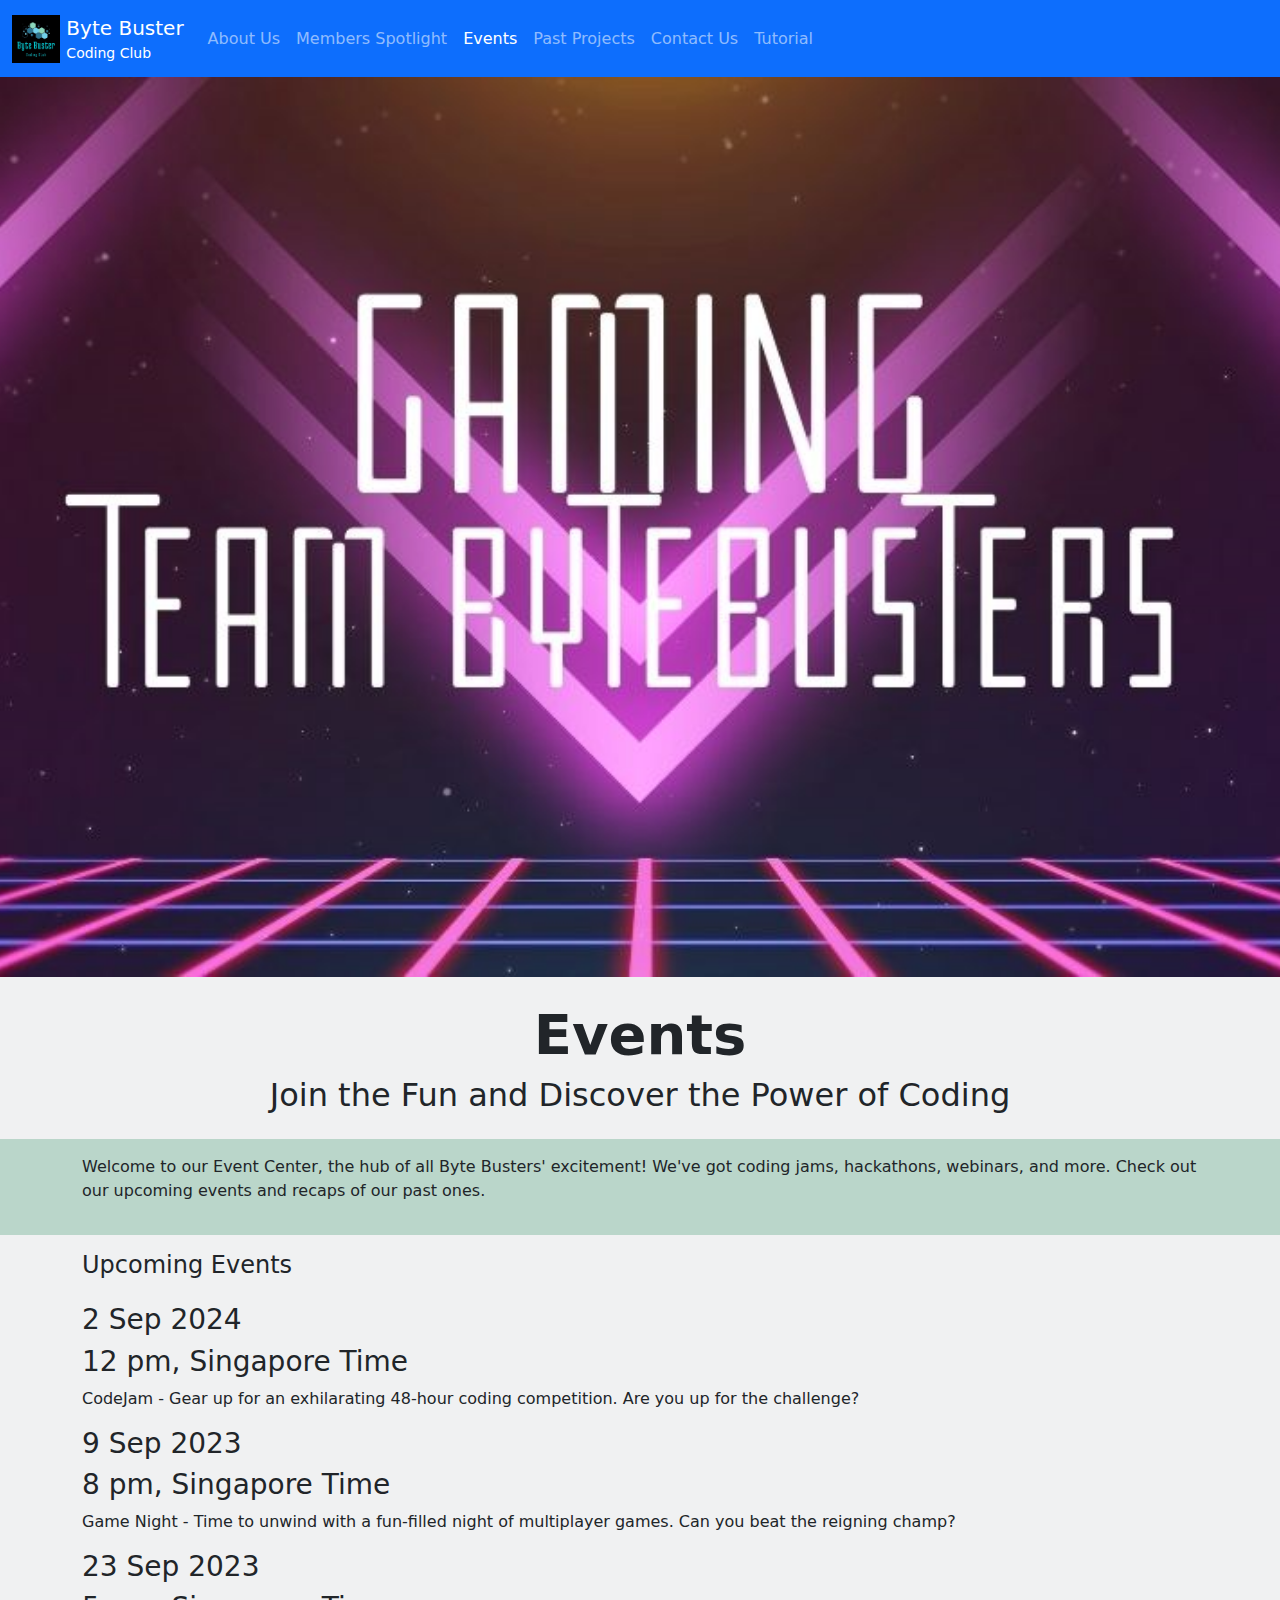
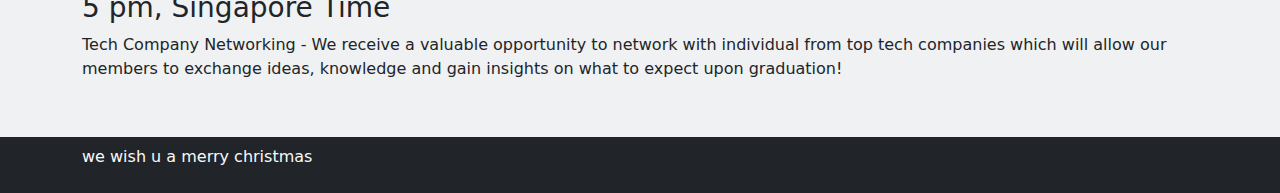
<file: gareth-WebThinker1-Students-Copy/events.html>
<!DOCTYPE html>
<html lang="en-SG">
<head>
  <meta charset="utf-8" />
  <meta name="viewport" content="width=device-width" />
  <title>Byte Buster Coding Club</title>
  <script src="script/jquery.min.js"></script>
  <script src="script/bootstrap.js"></script>
  <link href="script/bootstrap.css" rel="stylesheet" />
  <link href="script/events.css" rel="stylesheet" />
  <link href="img/favicon-bbcc.png" rel="icon" />
</head>
<body class="bg-secondary bg-opacity-10" style="min-width:320px">
  <header>
    <nav class="navbar navbar-dark navbar-expand-lg bg-primary">
      <div class="container-fluid">
        <a class="navbar-brand" href="index.html">
          <img src="img/logo-bbcc.png" alt="logo" class="d-inline-block" style="max-height:3rem">
          <span class="d-none d-sm-inline-block align-middle">Byte Buster<small class="d-block lh-xs fs-7">Coding Club</small></span>
        </a>
        <button class="navbar-toggler" type="button" data-bs-toggle="collapse" data-bs-target="#navlinks"><span class="navbar-toggler-icon"></span></button>
        <div class="collapse navbar-collapse" id="navlinks">
          <ul class="navbar-nav mr-auto mb-2 mb-lg-0">
            <li class="nav-item"><a class="nav-link" href="aboutus.html">About Us</a></li>
            <li class="nav-item"><a class="nav-link" href="memberspotlight.html">Members Spotlight</a></li>
            <li class="nav-item"><a class="nav-link active" href="events.html">Events</a></li>
            <li class="nav-item"><a class="nav-link" href="projects.html">Past Projects</a></li>
            <li class="nav-item"><a class="nav-link" href="contacts.html">Contact Us</a></li>
            <li class="nav-item"><a class="nav-link" href="tutorial.html">Tutorial</a></li>
          </ul>
        </div>
      </div>
    </nav>
  </header>
  <!-- Here the main container where students should code -->
  <article class="min-vh-100">
    <!-- Banner Region -->
    <div id="banner"></div>
    <!-- Page Header -->
    <div class="container pt-4 py-3">
      <h1 class="text-center fw-bold display-4">Events</h1>
      <h2 class="text-center fw-normal">Join the Fun and Discover the Power of Coding</h2>
    </div>
    <!-- Leading Text -->
    <div class="py-3 bg-success bg-opacity-25">
      <div class="container">
        <p>Welcome to our Event Center, the hub of all Byte Busters' excitement! We've got coding jams, hackathons, webinars, and more. Check out our upcoming events and recaps of our past ones.</p>
      </div>
    </div>
    <!-- Key section -->
    <div class="container py-3 pb-4">
      <h1 class="h4 pb-3">Upcoming Events</h1>

      <!-- Add the class needed to make, A striped table, A table with borders & A different shade of colour on hover -->
      <table class="table table-sm">
            <h3>2 Sep 2024</h1>
            <h3>12 pm, Singapore Time</h3>
              <p>CodeJam - Gear up for an exhilarating 48-hour coding competition. Are you up for the challenge?</p>
        
        
            <h3>9 Sep 2023</h3>
            <h3>8 pm, Singapore Time</h3>
              <p>Game Night - Time to unwind with a fun-filled night of multiplayer games. Can you beat the reigning champ?</p>
        
        
              <h3>23 Sep 2023</h3>
              <h3>5 pm, Singapore Time</h3>
              <p>Tech Company Networking - We receive a valuable opportunity to network with individual from top tech companies which will allow our members to exchange ideas, knowledge and gain insights on what to expect upon graduation!</p>
        
      </table>

      <!-- Create a second table for past events -->
      <!-- Record 1 Details
            22 Apr 2023
            12 pm, Singapore Time
            AI Seminar - We explored the intriguing world of artificial intelligence with a guest speaker from XYZ Tech.
      -->
      <!-- Record 2 Details
            27 May 2023
            3 pm, Singapore Time
            Learn with ByteBusters: Web Developement Workshop - Our skilled members conducted an informative workshop on the basics of HTML, CSS, and JavaScript.
      -->
      <!-- Record 3 Details
            5 June  2023
            6 pm, Singapore Time
            Code with Heart - Our members provided coding workshops to under priviledge youths
      -->
      <!-- Record 4 Details
            18 June 2023
            8 pm, Singapore Time
            What's Coding? - Our members did a school-wide promotion on what is coding and the usage of coding in our daily lifes, we also talk aobut the different career path one may choose to take!
      -->
      <!-- Record 5 Details
            29 June 2023
            2 pm, Singapore Time
            Bonding Session - Our members organised an annual coding & chilling session which allowed current members and as well alumni to network and also get to know one another better!
      -->

    </div>
  </article>
  <!-- End of coding region -->
  <footer class="bg-dark text-light">
    <div class="container py-2 pb-4">we wish u a merry christmas</div>
  </footer>
</body>
</html>
</file>
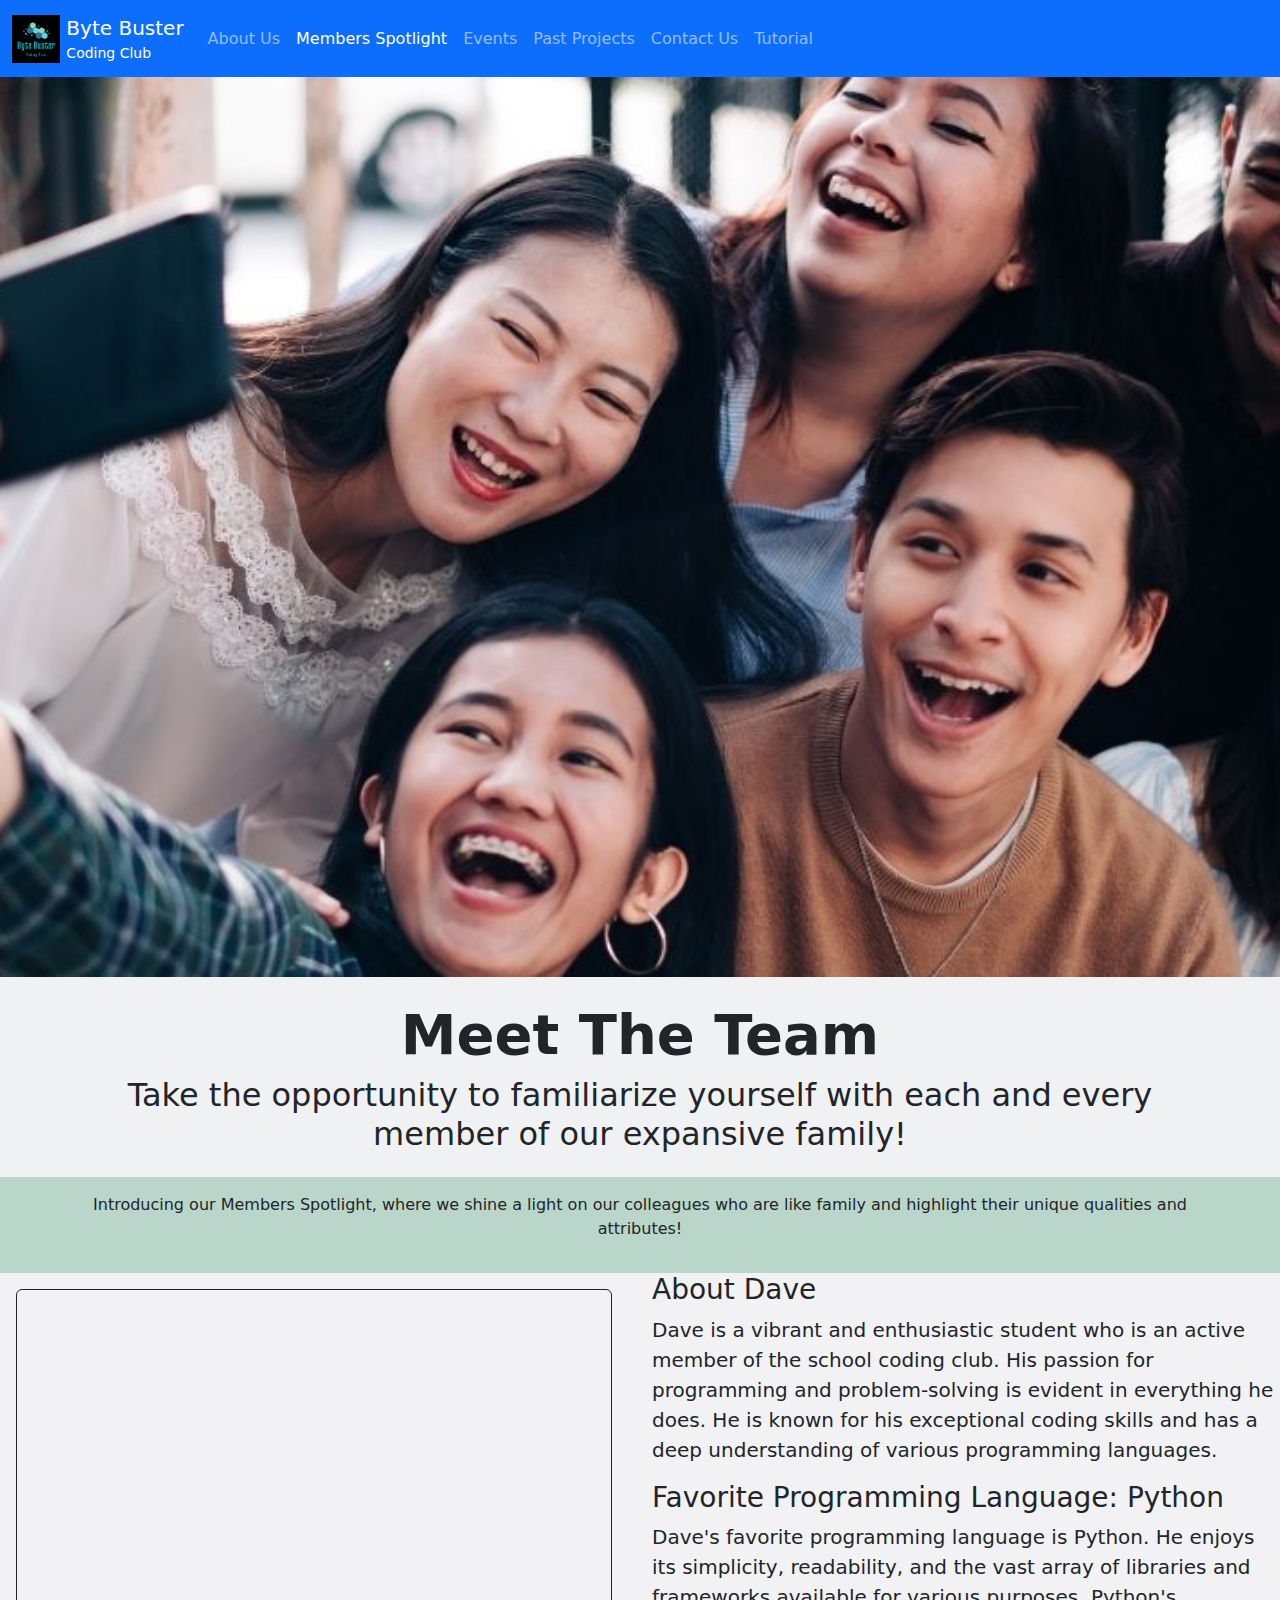
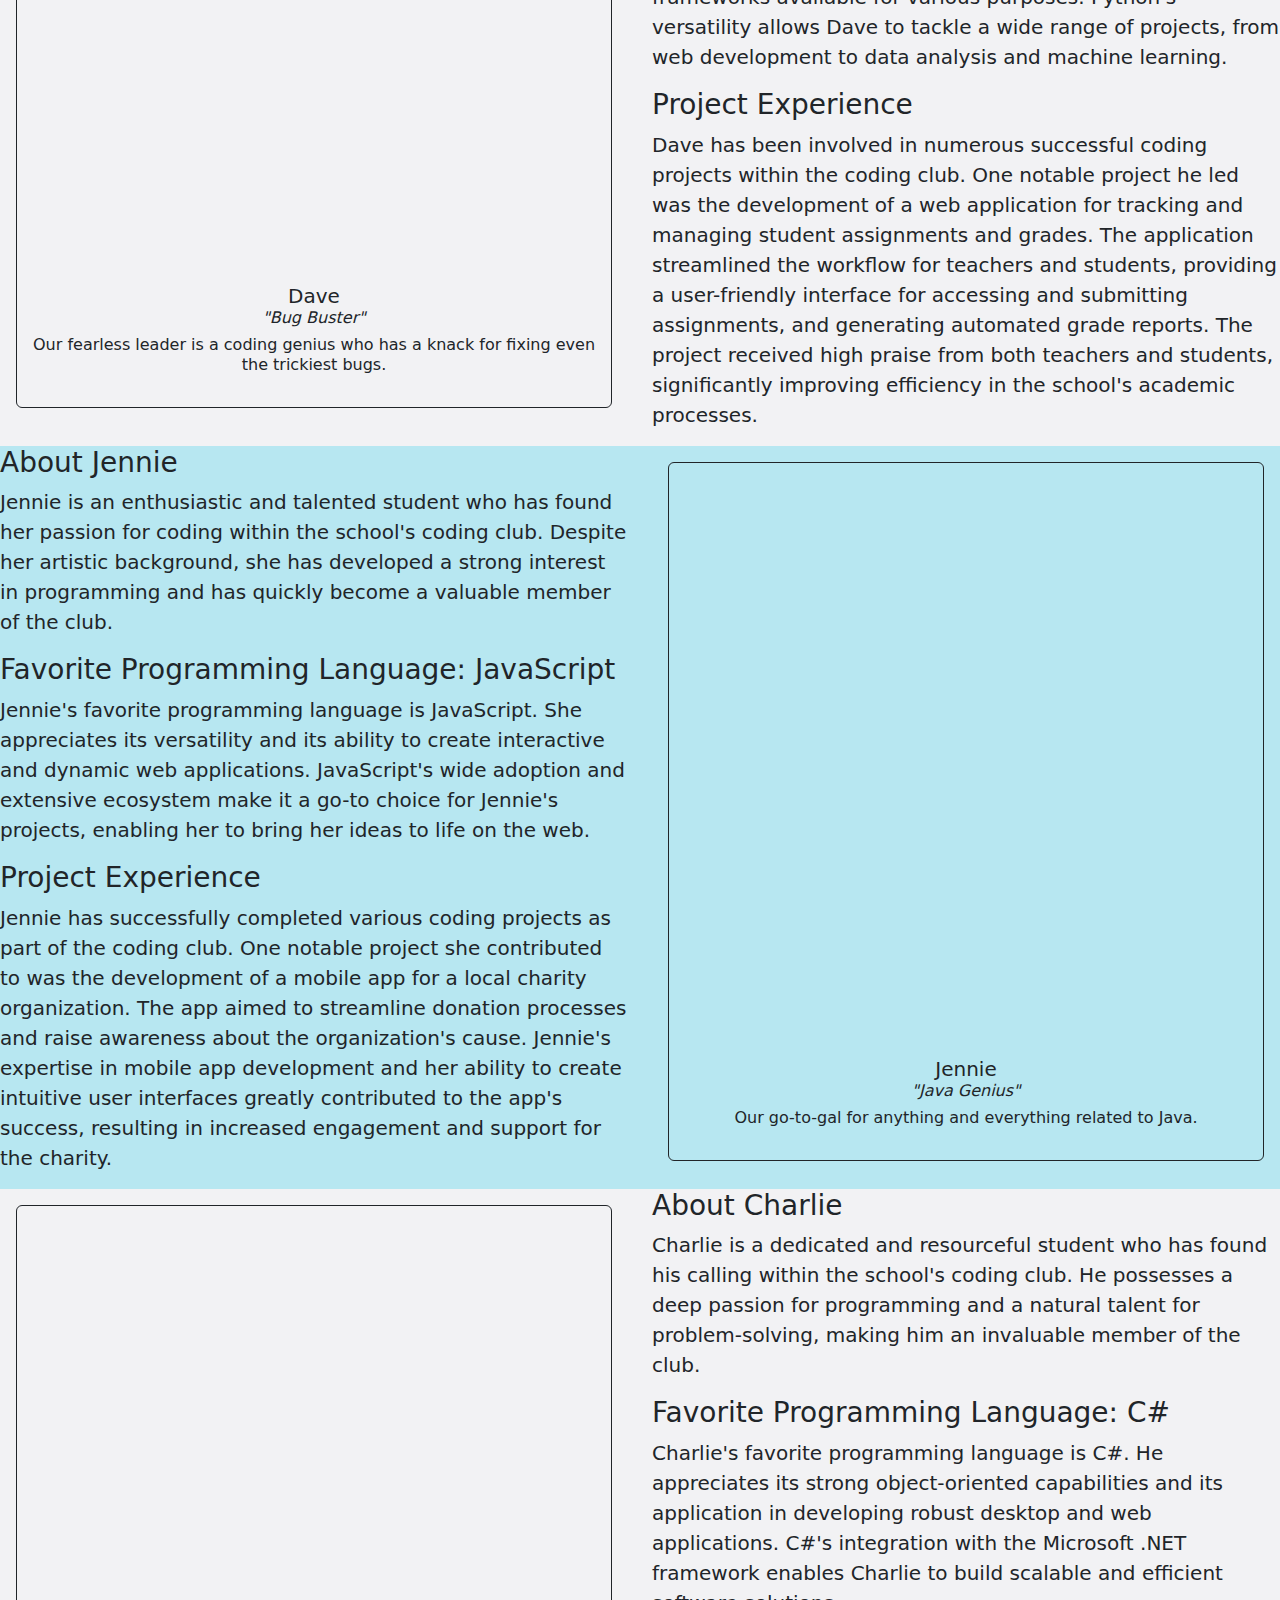
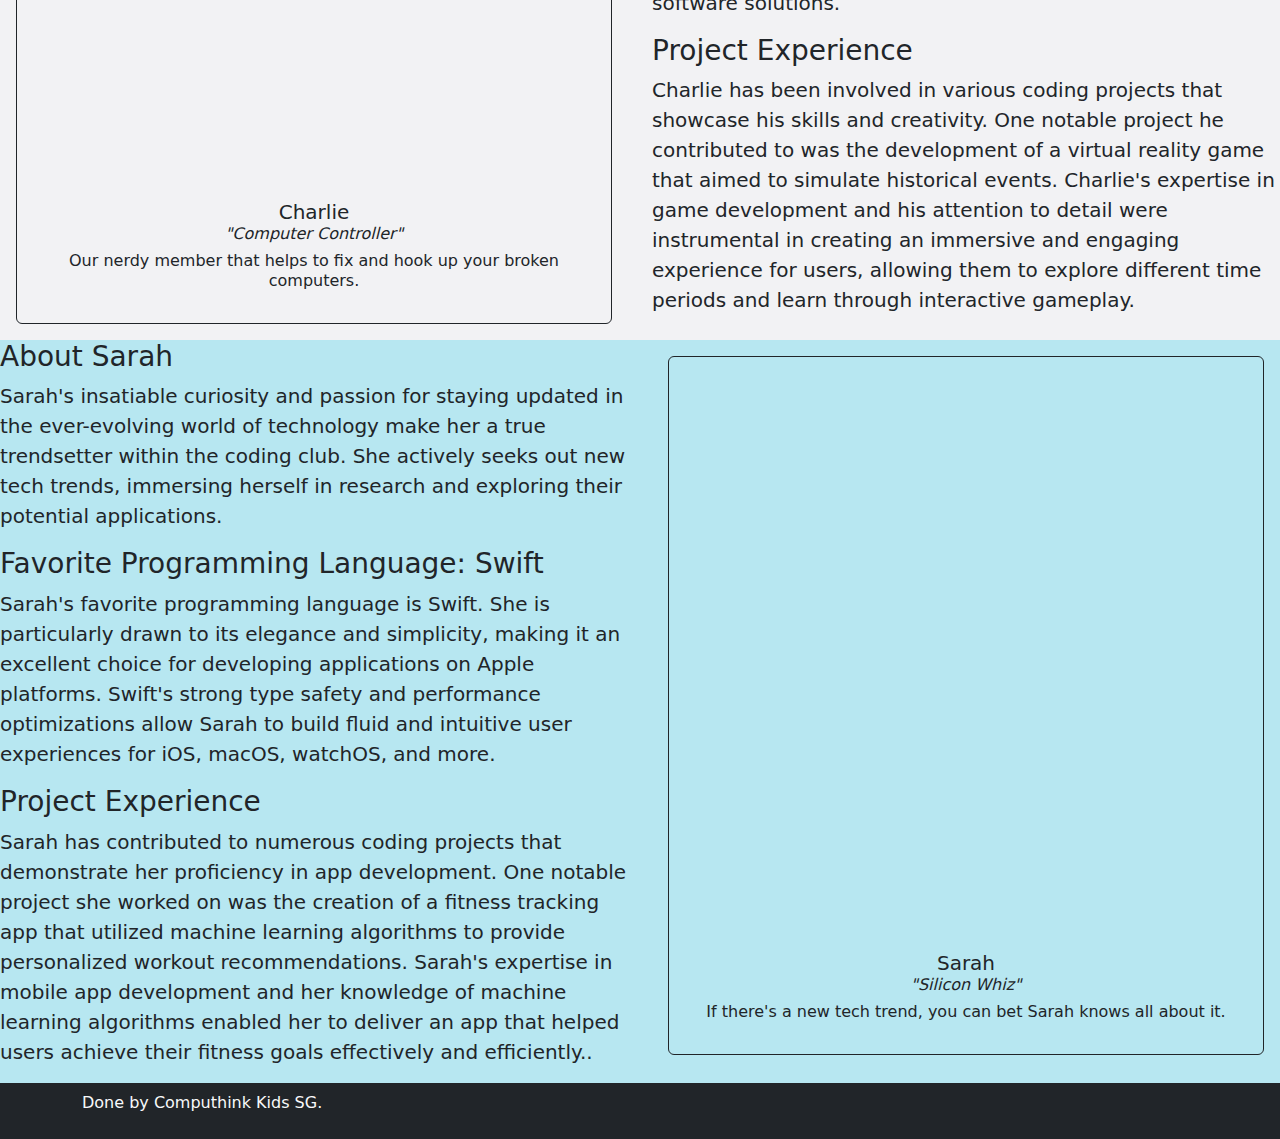
<file: gareth-WebThinker1-Students-Copy/memberspotlight.html>
<!DOCTYPE html>
<html lang="en-SG">
<head>
	<meta charset="utf-8" />
	<meta name="viewport" content="width=device-width" />
	<title>Byte Buster Coding Club</title>
	<script src="script/jquery.min.js"></script>
	<script src="script/bootstrap.js"></script>
	<link href="script/bootstrap.css" rel="stylesheet" />
	<link href="script/memberspotlight.css" rel="stylesheet" />
	<link href="img/favicon-bbcc.png" rel="icon" />
</head>
<body class="bg-secondary bg-opacity-10" style="min-width:320px">
	<header>
		<nav class="navbar navbar-dark navbar-expand-lg bg-primary">
			<div class="container-fluid">
				<a class="navbar-brand" href="index.html">
					<img src="img/logo-bbcc.png" alt="logo" class="d-inline-block" style="max-height:3rem">
					<span class="d-none d-sm-inline-block align-middle">Byte Buster<small class="d-block lh-xs fs-7">Coding Club</small></span>
				</a>
				<button class="navbar-toggler" type="button" data-bs-toggle="collapse" data-bs-target="#navlinks"><span class="navbar-toggler-icon"></span></button>
				<div class="collapse navbar-collapse" id="navlinks">
					<ul class="navbar-nav mr-auto mb-2 mb-lg-0">
						<li class="nav-item"><a class="nav-link" href="aboutus.html">About Us</a></li>
						<li class="nav-item"><a class="nav-link active" href="memberspotlight.html">Members Spotlight</a></li>
						<li class="nav-item"><a class="nav-link" href="events.html">Events</a></li>
						<li class="nav-item"><a class="nav-link" href="projects.html">Past Projects</a></li>
						<li class="nav-item"><a class="nav-link" href="contacts.html">Contact Us</a></li>
						<li class="nav-item"><a class="nav-link" href="tutorial.html">Tutorial</a></li>
					</ul>
				</div>
			</div>
		</nav>
	</header>
	<!-- Here the main container where students should code -->
	<article class="min-vh-100">
		<!-- Banner Region -->
		<div id="banner"></div>
		<!-- Page Header -->
		<div class="container pt-4 py-3">
			<h1 class="text-center fw-bold display-4">Meet The Team</h1>
			<h2 class="text-center fw-normal">Take the opportunity to familiarize yourself with each and every member of our expansive family!</h2>
		</div>
		<!-- Leading Text -->
		<div class="py-3 bg-success bg-opacity-25">
			<div class="container">
				<p class="text-center">Introducing our Members Spotlight, where we shine a light on our colleagues who are like family and highlight their unique qualities and attributes!</p>
			</div>
		</div>
		<!-- Member Spotlight -->
		<div class="bg-light bg-opacity-25">
			<!-- Insert necessary top and bottom padding -->
			<div class="py">
				<div class=" row align-items-left">
					<!-- Fill in the class name -->
					<div class=" col-6 align-self-start">
						<div class="card bg-transparent border-dark p-3 text-center m-3 ">
							<div>
								<!-- Add in the "src" of the image. image is called: "clubmember.png", located in the "img" folder -->
								<img class="w-100 rounded-circle mx-auto" src="img/clubmember.png" alt="club member" decoding="async" loading="lazy">
							</div>
							<p class="h5 pt-3">Dave</p>
							<p class="h6 mt-n2 fw-normal fst-italic">"Bug Buster"</p>
							<p class="lh-sm">Our fearless leader is a coding genius who has a knack for fixing even the trickiest bugs.</p>
						</div>
					</div>
					<!-- Fill in the class name -->
					<div class="col-6">
						<!-- Fill in the class name -->
						<!-- Create a heading tag -6for "About Section" -->
						<h3>About Dave</h3>
						<!-- End of heading tag -->
						<!-- Create a Paragraph Tag with class name that emphasizes the paragraph & Padding as desire so there is spacing before next Paragraph -->
						<p class="lead">Dave is a vibrant and enthusiastic student who is an active member of the school coding club. His passion for programming and problem-solving is evident in everything he does. He is known for his exceptional coding skills and has a deep understanding of various programming languages.</p>
						<!-- End of Paragraph Tag -->
						<!-- Create a heading tag for Favorite Programming Language -->
					
					
						<h3>Favorite Programming Language: Python</h3>
						<!-- End of Heading Tag -->
						<!-- Create a Paragraph Tag with class name that emphasizes the paragraph & Padding  as desire so there is spacing before next Paragraph -->
						<p class="lead">Dave's favorite programming language is Python. He enjoys its simplicity, readability, and the vast array of libraries and frameworks available for various purposes. Python's versatility allows Dave to tackle a wide range of projects, from web development to data analysis and machine learning.</p>
					
						<!-- End of Paragraph Tag -->
						<!-- Create a heading tag for Project Experience -->
					
						<h3>Project Experience</h3>
						<!-- End of Heading Tag -->
						<!-- Create a Paragraph Tag with class name that emphasizes the paragraph -->
						<p class="lead">Dave has been involved in numerous successful coding projects within the coding club. One notable project he led was the development of a web application for tracking and managing student assignments and grades. The application streamlined the workflow for teachers and students, providing a user-friendly interface for accessing and submitting assignments, and generating automated grade reports. The project received high praise from both teachers and students, significantly improving efficiency in the school's academic processes.</p>
						<!-- End of Paragraph Tag -->
					</div>
				</div>
			</div>
		</div>

		


					<!-- Fill in the class name -->
		<div class="bg-info bg-opacity-25 ">
			<!-- Insert necessary top and bottom padding -->
			<div class="py">
				<div class=" row align-items-left">
					<!-- Fill in the class name -->
					
					<!-- Fill in the class name -->
					<div class="col-6">
						<!-- Fill in the class name -->
						<!-- Create a heading tag -6for "About Section" -->
						<h3>About Jennie</h3>
						<!-- End of heading tag -->
						<!-- Create a Paragraph Tag with class name that emphasizes the paragraph & Padding as desire so there is spacing before next Paragraph -->
						<p class="lead">Jennie is an enthusiastic and talented student who has found her passion for coding within the school's coding club. Despite her artistic background, she has developed a strong interest in programming and has quickly become a valuable member of the club.</p>
						<!-- End of Paragraph Tag -->
						<!-- Create a heading tag for Favorite Programming Language -->


						<h3>Favorite Programming Language: JavaScript</h3>
						<!-- End of Heading Tag -->
						<!-- Create a Paragraph Tag with class name that emphasizes the paragraph & Padding  as desire so there is spacing before next Paragraph -->
						<p class="lead">Jennie's favorite programming language is JavaScript. She appreciates its versatility and its ability to create interactive and dynamic web applications. JavaScript's wide adoption and extensive ecosystem make it a go-to choice for Jennie's projects, enabling her to bring her ideas to life on the web.</p>

						<!-- End of Paragraph Tag -->
						<!-- Create a heading tag for Project Experience -->

						<h3>Project Experience</h3>
						<!-- End of Heading Tag -->
						<!-- Create a Paragraph Tag with class name that emphasizes the paragraph -->
						<p class="lead">Jennie has successfully completed various coding projects as part of the coding club. One notable project she contributed to was the development of a mobile app for a local charity organization. The app aimed to streamline donation processes and raise awareness about the organization's cause. Jennie's expertise in mobile app development and her ability to create intuitive user interfaces greatly contributed to the app's success, resulting in increased engagement and support for the charity.</p>
						<!-- End of Paragraph Tag -->
					</div>
					<div class=" col-6 align-self-start ">
						<div class="card bg-transparent border-dark p-3 text-center m-3 ">
							<div>
								<!-- Add in the "src" of the image. image is called: "clubmember.png", located in the "img" folder -->
								<img class="w-100 rounded-circle mx-auto" src="img/clubmember2.png" alt="club member" decoding="async" loading="lazy">
							</div>
							<p class="h5 pt-3">Jennie</p>
							<p class="h6 mt-n2 fw-normal fst-italic">"Java Genius"</p>
							<p class="lh-sm">Our go-to-gal for anything and everything related to Java.</p>
						</div>
					</div>
				</div>
			</div>
		</div>
										<div class="bg-light bg-opacity-25">
											<!-- Insert necessary top and bottom padding -->
											<div class="py">
												<div class=" row align-items-left">
													<!-- Fill in the class name -->
													<div class=" col-6 align-self-start">
														<div class="card bg-transparent border-dark p-3 text-center m-3 ">
															<div>
																<!-- Add in the "src" of the image. image is called: "clubmember.png", located in the "img" folder -->
																<img class="w-100 rounded-circle mx-auto" src="img/clubmember3.png" alt="club member" decoding="async" loading="lazy">
															</div>
															<p class="h5 pt-3">Charlie</p>
															<p class="h6 mt-n2 fw-normal fst-italic">"Computer Controller"</p>
															<p class="lh-sm">Our nerdy member that helps to fix and hook up your broken computers.</p>
														</div>
													</div>
													<!-- Fill in the class name -->
													<div class="col-6">
														<!-- Fill in the class name -->
														<!-- Create a heading tag -6for "About Section" -->
														<h3>About Charlie</h3>
														<!-- End of heading tag -->
														<!-- Create a Paragraph Tag with class name that emphasizes the paragraph & Padding as desire so there is spacing before next Paragraph -->
														<p class="lead">Charlie is a dedicated and resourceful student who has found his calling within the school's coding club. He possesses a deep passion for programming and a natural talent for problem-solving, making him an invaluable member of the club.</p>
														<!-- End of Paragraph Tag -->
														<!-- Create a heading tag for Favorite Programming Language -->


														<h3>Favorite Programming Language: C#</h3>
														<!-- End of Heading Tag -->
														<!-- Create a Paragraph Tag with class name that emphasizes the paragraph & Padding  as desire so there is spacing before next Paragraph -->
														<p class="lead">Charlie's favorite programming language is C#. He appreciates its strong object-oriented capabilities and its application in developing robust desktop and web applications. C#'s integration with the Microsoft .NET framework enables Charlie to build scalable and efficient software solutions.</p>

														<!-- End of Paragraph Tag -->
														<!-- Create a heading tag for Project Experience -->

														<h3>Project Experience</h3>
														<!-- End of Heading Tag -->
														<!-- Create a Paragraph Tag with class name that emphasizes the paragraph -->
														<p class="lead">Charlie has been involved in various coding projects that showcase his skills and creativity. One notable project he contributed to was the development of a virtual reality game that aimed to simulate historical events. Charlie's expertise in game development and his attention to detail were instrumental in creating an immersive and engaging experience for users, allowing them to explore different time periods and learn through interactive gameplay.</p>
														<!-- End of Paragraph Tag -->
													</div>
												</div>
											</div>
										</div>

										<div class="bg-info bg-opacity-25">
											<!-- Insert necessary top and bottom padding -->
											<div class="py">
												<div class=" row align-items-left">
													<!-- Fill in the class name -->

													<!-- Fill in the class name -->
													<div class="col-6">
														<!-- Fill in the class name -->
														<!-- Create a heading tag -6for "About Section" -->
														<h3>About Sarah</h3>
														<!-- End of heading tag -->
														<!-- Create a Paragraph Tag with class name that emphasizes the paragraph & Padding as desire so there is spacing before next Paragraph -->
														<p class="lead">Sarah's insatiable curiosity and passion for staying updated in the ever-evolving world of technology make her a true trendsetter within the coding club. She actively seeks out new tech trends, immersing herself in research and exploring their potential applications.</p>
														<!-- End of Paragraph Tag -->
														<!-- Create a heading tag for Favorite Programming Language -->


														<h3>Favorite Programming Language: Swift</h3>
														<!-- End of Heading Tag -->
														<!-- Create a Paragraph Tag with class name that emphasizes the paragraph & Padding  as desire so there is spacing before next Paragraph -->
														<p class="lead">Sarah's favorite programming language is Swift. She is particularly drawn to its elegance and simplicity, making it an excellent choice for developing applications on Apple platforms. Swift's strong type safety and performance optimizations allow Sarah to build fluid and intuitive user experiences for iOS, macOS, watchOS, and more.</p>

														<!-- End of Paragraph Tag -->
														<!-- Create a heading tag for Project Experience -->

														<h3>Project Experience</h3>
														<!-- End of Heading Tag -->
														<!-- Create a Paragraph Tag with class name that emphasizes the paragraph -->
														<p class="lead">Sarah has contributed to numerous coding projects that demonstrate her proficiency in app development. One notable project she worked on was the creation of a fitness tracking app that utilized machine learning algorithms to provide personalized workout recommendations. Sarah's expertise in mobile app development and her knowledge of machine learning algorithms enabled her to deliver an app that helped users achieve their fitness goals effectively and efficiently..</p>
														<!-- End of Paragraph Tag -->
													</div>
													<div class=" col-6 align-self-start ">
														<div class="card bg-transparent border-dark p-3 text-center m-3 ">
															<div>
																<!-- Add in the "src" of the image. image is called: "clubmember.png", located in the "img" folder -->
																<img class="w-100 rounded-circle mx-auto" src="img/clubmember4.png" alt="club member" decoding="async" loading="lazy">
															</div>
															<p class="h5 pt-3">Sarah</p>
															<p class="h6 mt-n2 fw-normal fst-italic">"Silicon Whiz"</p>
															<p class="lh-sm">If there's a new tech trend, you can bet Sarah knows all about it.</p>
														</div>
													</div>
												</div>
											</div>
										</div>
				

	</article>
	<!-- End of coding region -->
	<footer class="bg-dark text-light">
		<div class="container py-2 pb-4">Done by Computhink Kids SG.</div>
	</footer>
</body>
</html>
</file>
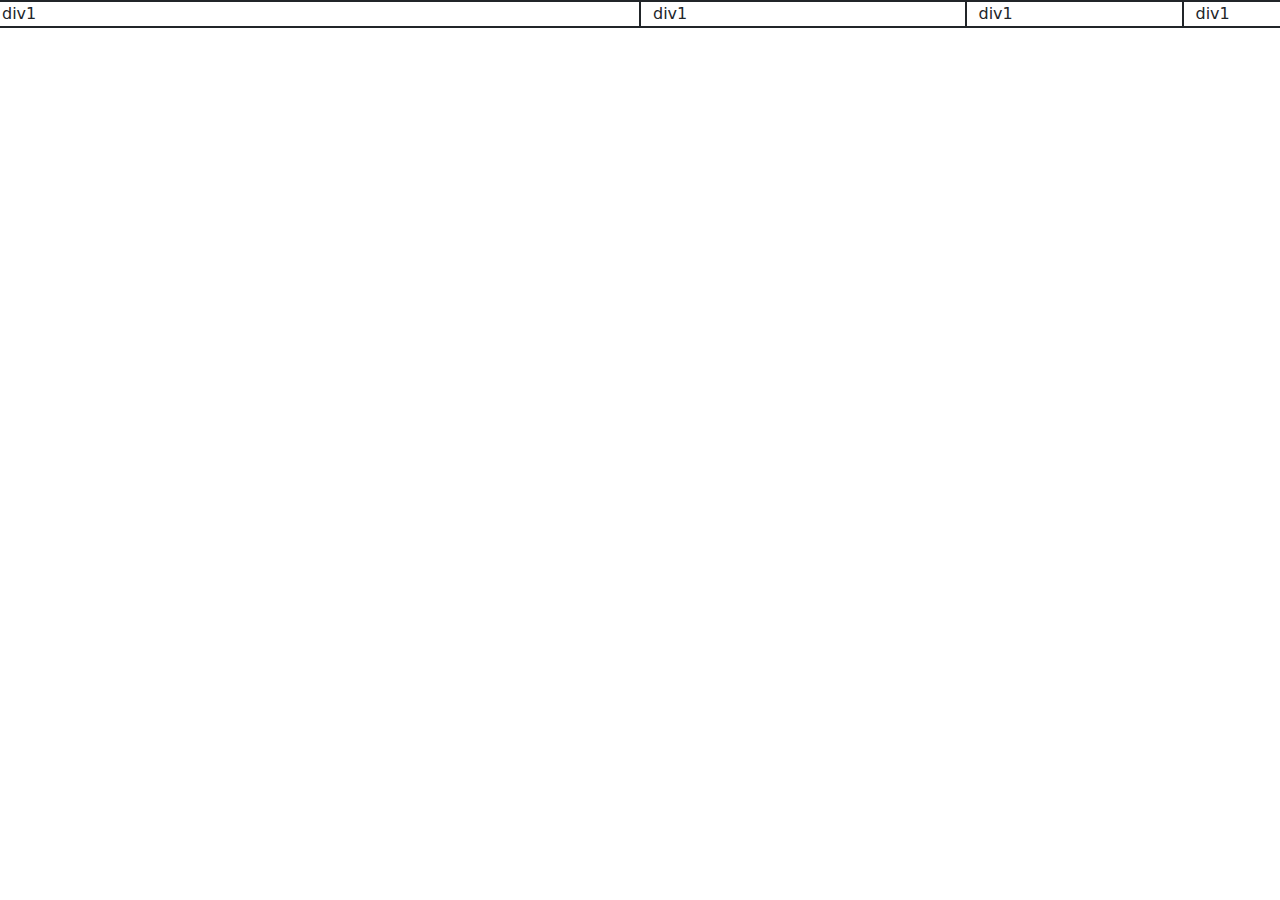
<file: gareth-WebThinker1-Students-Copy/practice.html>
<!DOCTYPE html>
<html lang="en-SG">
  <head>
    <link href="script/bootstrap.css" rel="stylesheet">
  	<meta charset="utf-8"/>
    
    <meta name="viewport" content="width=device-width"/>
    <link href="/script/practice.css" rel="stylesheet" />
    <style>
      /* this selector defines that 
      all the <h1> tags are green */
      h1 {
        color: green;
      }

      /* individual html tags can have 
      separate ids which must be unique */
      #a {
        color: red;
      }

      /* individual html tags can have 
      separate ids which must be unique */
      #b {
        color: blue;
      }

      /* you can also define generic classes, 
      and multiple classes can be defined. 
         This is the most common way of defining styles */
      .someclass {
        color: orange;
      }
    </style>
  </head>
  <body>
    <div class="row border border-dark">
      <div class="col-6 border border-dark">div1</div>
      <div class="col-3 border border-dark">div1</div>
      <div class="col-2 border border-dark">div1</div>
      <div class="col-1 border border-dark">div1</div>
        
    </div>

  </body> 
</html>
</file>
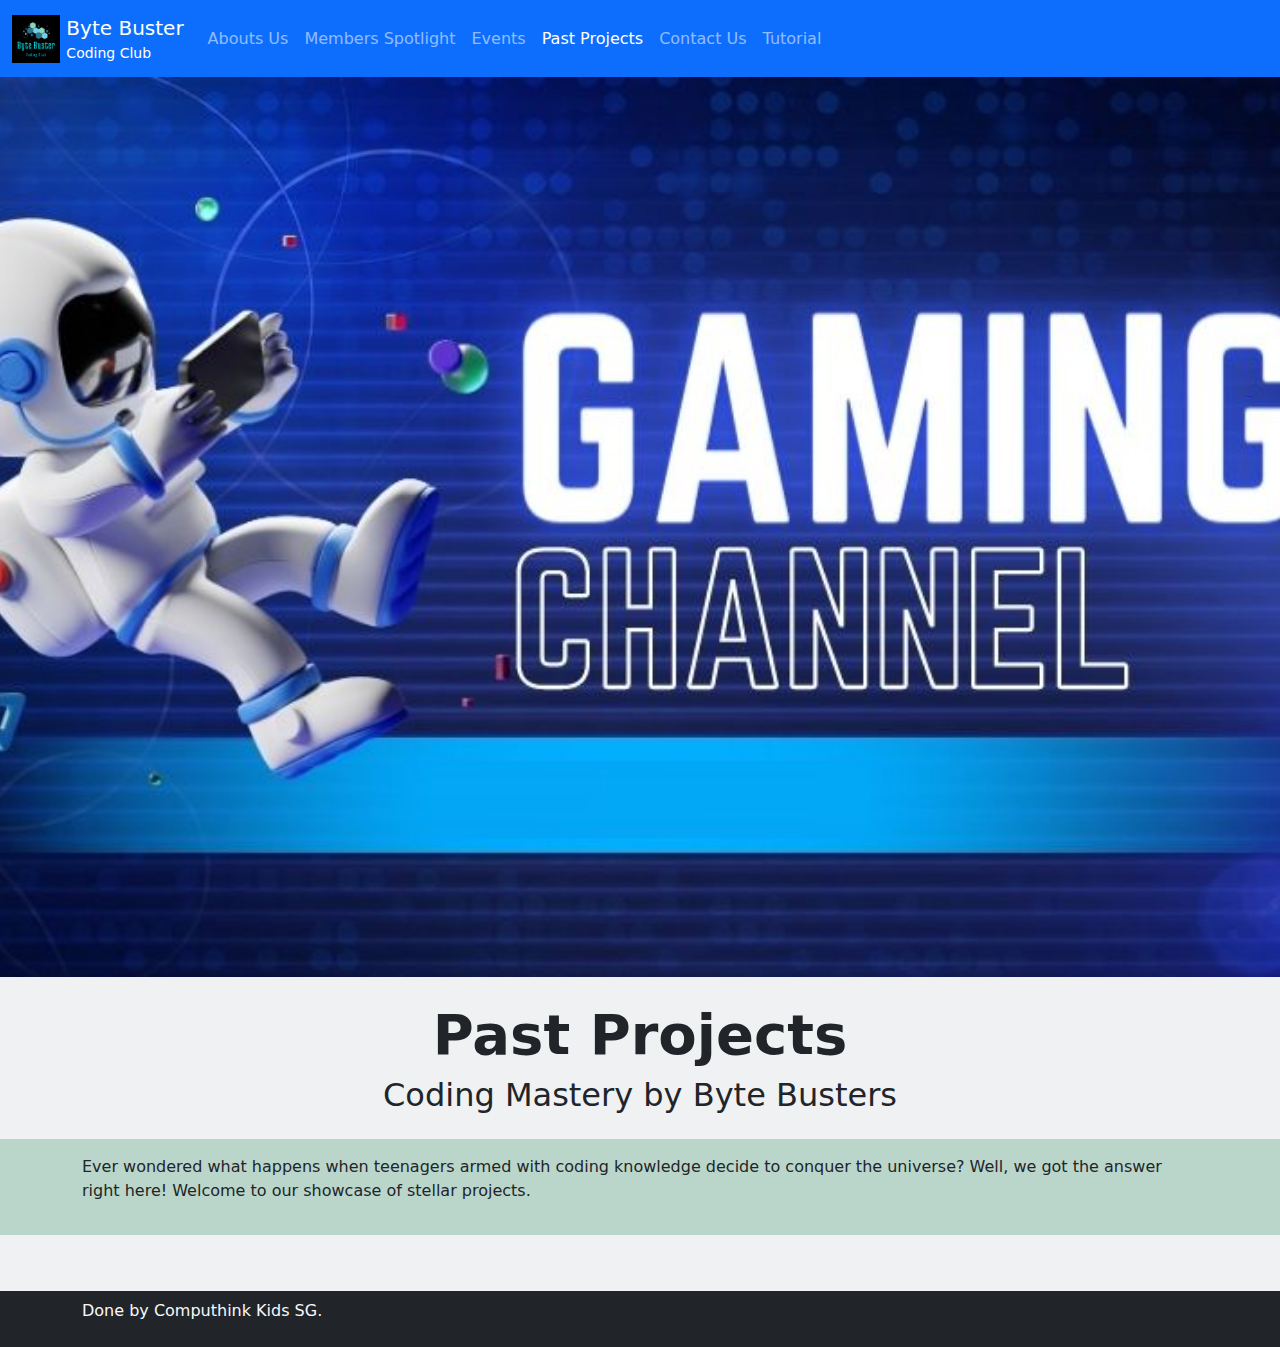
<file: gareth-WebThinker1-Students-Copy/projects.html>
<!DOCTYPE html>
<html lang="en-SG">
<head>
	<meta charset="utf-8"/>
	<meta name="viewport" content="width=device-width"/>
	<title>Byte Buster Coding Club</title>
	<script src="script/jquery.min.js"></script>
	<script src="script/bootstrap.js"></script>
	<script src="script/projects.js"></script>
	<link href="script/bootstrap.css" rel="stylesheet"/>
	<link href="img/favicon-bbcc.png" rel="icon"/>
	<link href="script/projects.css" rel="stylesheet"/>
</head>
<body class="bg-secondary bg-opacity-10" style="min-width:320px">
	<header>
		<nav class="navbar navbar-dark navbar-expand-lg bg-primary">
			<div class="container-fluid">
				<a class="navbar-brand" href="index.html">
					<img src="img/logo-bbcc.png" alt="logo" class="d-inline-block" style="max-height:3rem">
					<span class="d-none d-sm-inline-block align-middle">Byte Buster<small class="d-block lh-xs fs-7">Coding Club</small></span></a>
				<button class="navbar-toggler" type="button" data-bs-toggle="collapse" data-bs-target="#navlinks"><span class="navbar-toggler-icon"></span></button>
				<div class="collapse navbar-collapse" id="navlinks">
					<ul class="navbar-nav mr-auto mb-2 mb-lg-0">
						<li class="nav-item"><a class="nav-link" href="aboutus.html">Abouts Us</a></li>
            <li class="nav-item"><a class="nav-link" href="memberspotlight.html">Members Spotlight</a></li>
						<li class="nav-item"><a class="nav-link" href="events.html">Events</a></li>
						<li class="nav-item"><a class="nav-link active" href="projects.html">Past Projects</a></li>
						<li class="nav-item"><a class="nav-link" href="contacts.html">Contact Us</a></li>
						<li class="nav-item"><a class="nav-link" href="tutorial.html">Tutorial</a></li>
					</ul>
				</div>
			</div>
		</nav>
	</header>
	<!-- Here the main container where students should code -->
	<article class="min-vh-100">
		<!-- Banner Region -->
		<div id="banner"></div>
		<!-- Page Header -->
		<div class="container pt-4 py-3">
			<h1 class="text-center fw-bold display-4">Past Projects</h1>
			<h2 class="text-center fw-normal">Coding Mastery by Byte Busters</h2>
		</div>
		<!-- Leading Text -->
		<div class="py-3 bg-success bg-opacity-25">
			<div class="container">
				<p>Ever wondered what happens when teenagers armed with coding knowledge decide to conquer the universe? Well, we got the answer right here! Welcome to our showcase of stellar projects.</p>
			</div>
		</div>
		<!-- Key section -->
		<div class="container py-3 pb-4">
			<!-- Create An Unordered List with 2 List Items -->
			<ul></ul>
			<div class="tab-content">
				<!-- Create two tabs for Project Showcase
	-  The first tab should have
				- One header of "Monke & Banana" with the following source: https://scratch.mit.edu/projects/808392264/embed (Width 485 & Height 402)
				- Another header of "Platformer Game" with the following source: https://scratch.mit.edu/projects/779856092/embed (Width 485 & Height 402)

	-  The second tab should have
				- A Canvas with a black border of size: Width 800 & Height 600 with an ID of "canvasBoard"
				- 2 radio buttons:
						- One of them should be named "Pause Animation" with an ID of "canvasPause" with a red looking appearance.
						- Another one should be named "Play Animation"  with an ID of "canvasPlay" with a green looking appearance.  -->

			</div>
		</div>
	</article>
	<!-- End of coding region -->
	<footer class="bg-dark text-light">
		<div class="container py-2 pb-4">Done by Computhink Kids SG.</div>
	</footer>
</body>
</html>
</file>
<file: script/index.css>
#banner {
	background-image: url('../img/banner-bbcc.png');
	background-size: cover;
	background-position: center center;
	height: 40vh;
}
@media (min-width: 992px) {
	#banner {
		height:60vh;
	}
}

.img-overlay {
	display:none;
	z-index: 2;
}
.img-overlay-container:hover .img-overlay {
	display: initial;
}
</file>
<file: gareth-WebThinker1-Students-Copy/script/index.css>
#banner {
	background-image: url('../img/banner-bbcc.png');
	background-size: cover;
	background-position: center center;
	height: 40vh;
}
@media (min-width: 992px) {
	#banner {
		height:60vh;
	}
}

.img-overlay {
	display:none;
	z-index: 2;
}
.img-overlay-container:hover .img-overlay {
	display: initial;
}
</file>
<file: script/aboutus.css>
#banner {
	background-image: url('../img/banner-clubmembers-2.png');
	background-size: cover;
	background-position: center center;
	height: 80vh;
}
@media (min-width: 992px) {
	#banner {
		height:100vh;
	}
}
</file>
<file: script/contacts.css>
/*  */
</file>
<file: script/events.css>
#banner {
    background-image: url('../img/banner-gaming.png');
    background-size: cover;
    background-position: center center;
    height: 80vh;
}
@media (min-width: 992px) {
    #banner {
        height:100vh;
    }
}
</file>
<file: script/memberspotlight.css>
#banner {
    background-image: url('../img/banner-clubmembers.png');
    background-size: cover;
    background-position: center center;
    height: 80vh;
}
@media (min-width: 992px) {
    #banner {
        height:100vh;
    }
}
</file>
<file: script/projects.css>
#banner {
	background-image: url('../img/banner-gaming-2.png');
	background-size: cover;
	background-position: center center;
	height: 40vh;
}
@media (min-width: 200px) {
	#banner {
		height:100vh;
	}
}
</file>
<file: gareth-WebThinker1-Students-Copy/script/aboutus.css>
#banner {
	background-image: url('../img/banner-clubmembers-2.png');
	background-size: cover;
	background-position: center center;
	height: 80vh;
}
@media (min-width: 992px) {
	#banner {
		height:100vh;
	}
}
</file>
<file: gareth-WebThinker1-Students-Copy/script/contacts.css>
/*  */
</file>
<file: gareth-WebThinker1-Students-Copy/script/events.css>
#banner {
    background-image: url('../img/banner-gaming.png');
    background-size: cover;
    background-position: center center;
    height: 80vh;
}
@media (min-width: 992px) {
    #banner {
        height:100vh;
    }
}
</file>
<file: gareth-WebThinker1-Students-Copy/script/memberspotlight.css>
#banner {
    background-image: url('../img/banner-clubmembers.png');
    background-size: cover;
    background-position: center center;
    height: 80vh;
}
@media (min-width: 992px) {
    #banner {
        height:100vh;
    }
}
</file>
<file: script/practice.css>
/*  */
</file>
<file: gareth-WebThinker1-Students-Copy/script/projects.css>
#banner {
	background-image: url('../img/banner-gaming-2.png');
	background-size: cover;
	background-position: center center;
	height: 40vh;
}
@media (min-width: 200px) {
	#banner {
		height:100vh;
	}
}
</file>
